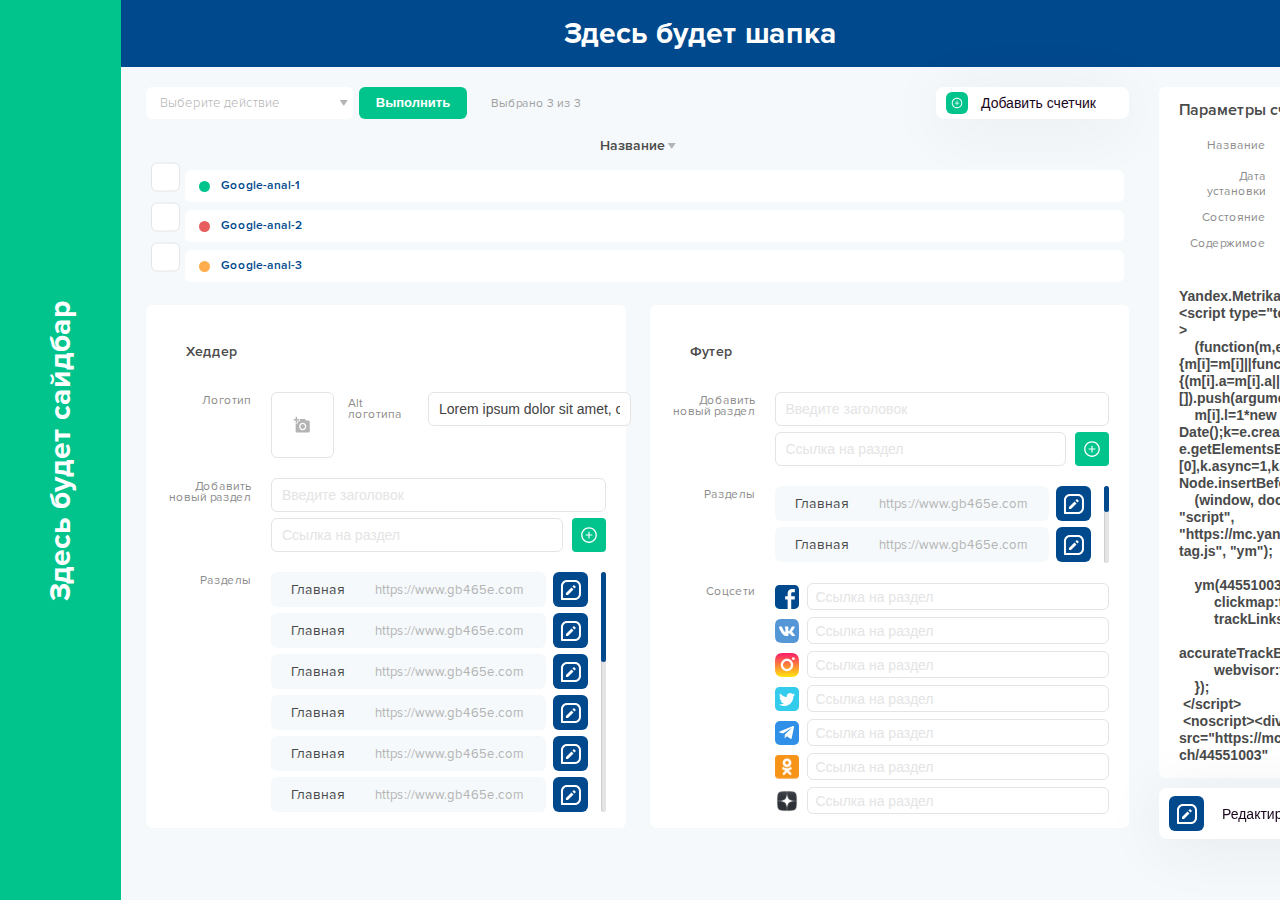
<file: index.html>
<!DOCTYPE html>
<html lang="en">

<head>
    <meta charset="UTF-8">
    <meta http-equiv="X-UA-Compatible" content="IE=edge">
    <meta name="viewport" content="width=device-width, initial-scale=1.0">
    <title>Счётчики,хедер,футер</title>
    <link rel="stylesheet" href="css/nice-select.css">
    <link rel="stylesheet" href="css/datepicker.css">
    <link rel="stylesheet" href="https://cdn.jsdelivr.net/npm/bootstrap@4.6.0/dist/css/bootstrap.min.css" integrity="sha384-B0vP5xmATw1+K9KRQjQERJvTumQW0nPEzvF6L/Z6nronJ3oUOFUFpCjEUQouq2+l" crossorigin="anonymous">
    <link rel="stylesheet" href="css/jquery.mCustomScrollbar.css">
    <link rel="stylesheet" href="css/style.css">
</head>

<body>
    <div class="wrapper">
        <aside class='removed-sidebar'>
            <span>Здесь будет сайдбар</span>
        </aside>
        <main>
            <header class='removed-header'>Здесь будет шапка</header>
            <div class="content">
                <div class="content__left">
                    <div class="content-top">
                        <div class="content-top__left">
                            <div class="action">
                                <select class="select">
                                    <option disabled selected value="">Выберите действие</option>
                                    <option value="действие 1">действие 1</option>
                                    <option value="действие 2">действие 2</option>
                                    <option value="действие 3">действие 3</option>
                                </select>
                                <button class="green-btn">Выполнить</button>
                            </div>
                            <span>Выбрано 3 из 3</span>
                        </div>
                        <div class="content-top__right">
                            <button class="add-article add-btn custom-btn">
                                <i>
                                    <svg width="12" height="12" viewBox="0 0 12 12" fill="none" xmlns="http://www.w3.org/2000/svg">
                                        <path d="M8.15625 5.625H6.375V3.84375C6.375 3.79219 6.33281 3.75 6.28125 3.75H5.71875C5.66719 3.75 5.625 3.79219 5.625 3.84375V5.625H3.84375C3.79219 5.625 3.75 5.66719 3.75 5.71875V6.28125C3.75 6.33281 3.79219 6.375 3.84375 6.375H5.625V8.15625C5.625 8.20781 5.66719 8.25 5.71875 8.25H6.28125C6.33281 8.25 6.375 8.20781 6.375 8.15625V6.375H8.15625C8.20781 6.375 8.25 6.33281 8.25 6.28125V5.71875C8.25 5.66719 8.20781 5.625 8.15625 5.625Z" fill="white"/>
                                        <path d="M6 0.75C3.10078 0.75 0.75 3.10078 0.75 6C0.75 8.89922 3.10078 11.25 6 11.25C8.89922 11.25 11.25 8.89922 11.25 6C11.25 3.10078 8.89922 0.75 6 0.75ZM6 10.3594C3.59297 10.3594 1.64062 8.40703 1.64062 6C1.64062 3.59297 3.59297 1.64062 6 1.64062C8.40703 1.64062 10.3594 3.59297 10.3594 6C10.3594 8.40703 8.40703 10.3594 6 10.3594Z" fill="white"/>
                                    </svg>
                                </i>
                                <span>Добавить счетчик</span>
                            </button>
                        </div>
                    </div>
                    <div class="table">
                        <div class="table__head">
                            <div class="table__head-title">
                                <span>Название</span>
                                <svg class="svg-sort" width="8" height="6" viewBox="0 0 8 6" fill="none" xmlns="http://www.w3.org/2000/svg">
                                    <path d="M3.44095 5.46338C3.47535 5.51334 3.52138 5.5542 3.57508 5.58242C3.62878 5.61064 3.68853 5.62539 3.7492 5.62539C3.80986 5.62539 3.86962 5.61064 3.92331 5.58242C3.97701 5.5542 4.02305 5.51334 4.05745 5.46338L7.43245 0.588375C7.47151 0.532147 7.49442 0.466287 7.49869 0.397952C7.50295 0.329618 7.4884 0.261421 7.45663 0.200773C7.42486 0.140124 7.37707 0.0893432 7.31846 0.0539468C7.25985 0.0185505 7.19267 -0.000107379 7.1242 4.6487e-07H0.374198C0.305889 0.000282618 0.23895 0.0191805 0.180578 0.0546616C0.122207 0.0901427 0.0746116 0.140865 0.0429113 0.201373C0.0112111 0.261881 -0.00339494 0.329886 0.000664049 0.398075C0.00472303 0.466263 0.0272934 0.532055 0.065948 0.588375L3.44095 5.46338Z" fill="#B4B4B4"/>
                                </svg>
                            </div>
                        </div>
                        <div class="table__rows">
                            <div class="table__row">
                                <div>
                                    <div class="table__check">
                                        <input type='checkbox' class="checkbox" id='c' />
                                        <label for='c'></label>
                                    </div>
                                    <div class="table__title table__title--green">
                                        <i></i>
                                        <span>Google-anal-1</span>
                                    </div>
                                </div>
                            </div>
                            <div class="table__row">
                                <div>
                                    <div class="table__check">
                                        <input type='checkbox' class="checkbox" id='c2' />
                                        <label for='c2'></label>
                                    </div>
                                    <div class="table__title table__title--red">
                                        <i></i>
                                        <span>Google-anal-2</span>
                                    </div>
                                </div>
                            </div>
                            <div class="table__row">
                                <div>
                                    <div class="table__check">
                                        <input type='checkbox' class="checkbox" id='c3' />
                                        <label for='c3'></label>
                                    </div>
                                    <div class="table__title table__title--yellow">
                                        <i></i>
                                        <span>Google-anal-3</span>
                                    </div>
                                </div>
                            </div>
                        </div>


                    </div>
                    <div class="edit-block">
                        <div class="edit-header">
                            <p class="edit-block__title">Хеддер</p>
                            <div class="edit-block__item">
                                <span>Логотип</span>
                                <div class="edit-header__logo">
                                    <div class="edit-header__logo-select">
                                        <input type="file" name="" id="">
                                        <svg width="17" height="18" viewBox="0 0 17 18" fill="none" xmlns="http://www.w3.org/2000/svg">
                                            <path d="M2.125 3V0.75H3.54167V3H5.66667V4.5H3.54167V6.75H2.125V4.5H0V3H2.125ZM4.25 7.5V5.25H6.375V3H11.3333L12.6296 4.5H14.875C15.6542 4.5 16.2917 5.175 16.2917 6V15C16.2917 15.825 15.6542 16.5 14.875 16.5H3.54167C2.7625 16.5 2.125 15.825 2.125 15V7.5H4.25ZM9.20833 14.25C11.1633 14.25 12.75 12.57 12.75 10.5C12.75 8.43 11.1633 6.75 9.20833 6.75C7.25333 6.75 5.66667 8.43 5.66667 10.5C5.66667 12.57 7.25333 14.25 9.20833 14.25ZM6.94167 10.5C6.94167 11.8275 7.95458 12.9 9.20833 12.9C10.4621 12.9 11.475 11.8275 11.475 10.5C11.475 9.1725 10.4621 8.1 9.20833 8.1C7.95458 8.1 6.94167 9.1725 6.94167 10.5Z" fill="#B4B4B4"/>
                                        </svg>
                                    </div>
                                    <div class="edit-header__alt">
                                        <span>Alt логотипа</span>
                                        <input type="text" value="Lorem ipsum dolor sit amet, consectetur adipis">
                                    </div>
                                </div>
                            </div>
                            <div class="edit-block__item">
                                <span>Добавить <br>                                    новый раздел</span>
                                <div>
                                    <div class="edit-header__input">
                                        <input type="text" placeholder="Введите заголовок">
                                    </div>
                                    <div class="edit-header__input">
                                        <input type="text" placeholder="Ссылка на раздел">
                                        <button>
                                            <svg width="18" height="18" viewBox="0 0 18 18" fill="none" xmlns="http://www.w3.org/2000/svg">
                                                <path d="M12.2344 8.4375H9.5625V5.76562C9.5625 5.68828 9.49922 5.625 9.42188 5.625H8.57813C8.50078 5.625 8.4375 5.68828 8.4375 5.76562V8.4375H5.76563C5.68828 8.4375 5.625 8.50078 5.625 8.57812V9.42188C5.625 9.49922 5.68828 9.5625 5.76563 9.5625H8.4375V12.2344C8.4375 12.3117 8.50078 12.375 8.57813 12.375H9.42188C9.49922 12.375 9.5625 12.3117 9.5625 12.2344V9.5625H12.2344C12.3117 9.5625 12.375 9.49922 12.375 9.42188V8.57812C12.375 8.50078 12.3117 8.4375 12.2344 8.4375Z" fill="white"/>
                                                <path d="M9 1.125C4.65117 1.125 1.125 4.65117 1.125 9C1.125 13.3488 4.65117 16.875 9 16.875C13.3488 16.875 16.875 13.3488 16.875 9C16.875 4.65117 13.3488 1.125 9 1.125ZM9 15.5391C5.38945 15.5391 2.46094 12.6105 2.46094 9C2.46094 5.38945 5.38945 2.46094 9 2.46094C12.6105 2.46094 15.5391 5.38945 15.5391 9C15.5391 12.6105 12.6105 15.5391 9 15.5391Z" fill="white"/>
                                            </svg>
                                        </button>
                                    </div>
                                </div>
                            </div>
                            <div class="edit-block__item">
                                <span>Разделы</span>
                                <div>
                                    <div class="edit-header__chapters" data-mcs-theme="3d-dark">
                                        <div class="edit-header__chapter">
                                            <div>
                                                <strong>Главная</strong>
                                                <span>https://www.gb465e.com</span>
                                            </div>
                                            <button>
                                                <svg width="21" height="20" viewBox="0 0 21 20" fill="none" xmlns="http://www.w3.org/2000/svg">
                                                    <path d="M14.9668 0H6.9668C3.6578 0 0.966797 2.691 0.966797 6V19C0.966797 19.2652 1.07215 19.5196 1.25969 19.7071C1.44723 19.8946 1.70158 20 1.9668 20H14.9668C18.2758 20 20.9668 17.309 20.9668 14V6C20.9668 2.691 18.2758 0 14.9668 0ZM18.9668 14C18.9668 16.206 17.1728 18 14.9668 18H2.9668V6C2.9668 3.794 4.7608 2 6.9668 2H14.9668C17.1728 2 18.9668 3.794 18.9668 6V14Z" fill="white"/>
                                                    <path d="M5.9668 12.9869V14.9859H7.9658L13.4948 9.46394L11.4968 7.46594L5.9668 12.9869Z" fill="white"/>
                                                    <path d="M14.4375 8.522L12.4395 6.522L13.9625 5L15.9625 6.999L14.4375 8.522Z" fill="white"/>
                                                </svg>
                                            </button>
                                        </div>
                                        <div class="edit-header__chapter">
                                            <div>
                                                <strong>Главная</strong>
                                                <span>https://www.gb465e.com</span>
                                            </div>
                                            <button>
                                                <svg width="21" height="20" viewBox="0 0 21 20" fill="none" xmlns="http://www.w3.org/2000/svg">
                                                    <path d="M14.9668 0H6.9668C3.6578 0 0.966797 2.691 0.966797 6V19C0.966797 19.2652 1.07215 19.5196 1.25969 19.7071C1.44723 19.8946 1.70158 20 1.9668 20H14.9668C18.2758 20 20.9668 17.309 20.9668 14V6C20.9668 2.691 18.2758 0 14.9668 0ZM18.9668 14C18.9668 16.206 17.1728 18 14.9668 18H2.9668V6C2.9668 3.794 4.7608 2 6.9668 2H14.9668C17.1728 2 18.9668 3.794 18.9668 6V14Z" fill="white"/>
                                                    <path d="M5.9668 12.9869V14.9859H7.9658L13.4948 9.46394L11.4968 7.46594L5.9668 12.9869Z" fill="white"/>
                                                    <path d="M14.4375 8.522L12.4395 6.522L13.9625 5L15.9625 6.999L14.4375 8.522Z" fill="white"/>
                                                </svg>
                                            </button>
                                        </div>
                                        <div class="edit-header__chapter">
                                            <div>
                                                <strong>Главная</strong>
                                                <span>https://www.gb465e.com</span>
                                            </div>
                                            <button>
                                                <svg width="21" height="20" viewBox="0 0 21 20" fill="none" xmlns="http://www.w3.org/2000/svg">
                                                    <path d="M14.9668 0H6.9668C3.6578 0 0.966797 2.691 0.966797 6V19C0.966797 19.2652 1.07215 19.5196 1.25969 19.7071C1.44723 19.8946 1.70158 20 1.9668 20H14.9668C18.2758 20 20.9668 17.309 20.9668 14V6C20.9668 2.691 18.2758 0 14.9668 0ZM18.9668 14C18.9668 16.206 17.1728 18 14.9668 18H2.9668V6C2.9668 3.794 4.7608 2 6.9668 2H14.9668C17.1728 2 18.9668 3.794 18.9668 6V14Z" fill="white"/>
                                                    <path d="M5.9668 12.9869V14.9859H7.9658L13.4948 9.46394L11.4968 7.46594L5.9668 12.9869Z" fill="white"/>
                                                    <path d="M14.4375 8.522L12.4395 6.522L13.9625 5L15.9625 6.999L14.4375 8.522Z" fill="white"/>
                                                </svg>
                                            </button>
                                        </div>
                                        <div class="edit-header__chapter">
                                            <div>
                                                <strong>Главная</strong>
                                                <span>https://www.gb465e.com</span>
                                            </div>
                                            <button>
                                                <svg width="21" height="20" viewBox="0 0 21 20" fill="none" xmlns="http://www.w3.org/2000/svg">
                                                    <path d="M14.9668 0H6.9668C3.6578 0 0.966797 2.691 0.966797 6V19C0.966797 19.2652 1.07215 19.5196 1.25969 19.7071C1.44723 19.8946 1.70158 20 1.9668 20H14.9668C18.2758 20 20.9668 17.309 20.9668 14V6C20.9668 2.691 18.2758 0 14.9668 0ZM18.9668 14C18.9668 16.206 17.1728 18 14.9668 18H2.9668V6C2.9668 3.794 4.7608 2 6.9668 2H14.9668C17.1728 2 18.9668 3.794 18.9668 6V14Z" fill="white"/>
                                                    <path d="M5.9668 12.9869V14.9859H7.9658L13.4948 9.46394L11.4968 7.46594L5.9668 12.9869Z" fill="white"/>
                                                    <path d="M14.4375 8.522L12.4395 6.522L13.9625 5L15.9625 6.999L14.4375 8.522Z" fill="white"/>
                                                </svg>
                                            </button>
                                        </div>
                                        <div class="edit-header__chapter">
                                            <div>
                                                <strong>Главная</strong>
                                                <span>https://www.gb465e.com</span>
                                            </div>
                                            <button>
                                                <svg width="21" height="20" viewBox="0 0 21 20" fill="none" xmlns="http://www.w3.org/2000/svg">
                                                    <path d="M14.9668 0H6.9668C3.6578 0 0.966797 2.691 0.966797 6V19C0.966797 19.2652 1.07215 19.5196 1.25969 19.7071C1.44723 19.8946 1.70158 20 1.9668 20H14.9668C18.2758 20 20.9668 17.309 20.9668 14V6C20.9668 2.691 18.2758 0 14.9668 0ZM18.9668 14C18.9668 16.206 17.1728 18 14.9668 18H2.9668V6C2.9668 3.794 4.7608 2 6.9668 2H14.9668C17.1728 2 18.9668 3.794 18.9668 6V14Z" fill="white"/>
                                                    <path d="M5.9668 12.9869V14.9859H7.9658L13.4948 9.46394L11.4968 7.46594L5.9668 12.9869Z" fill="white"/>
                                                    <path d="M14.4375 8.522L12.4395 6.522L13.9625 5L15.9625 6.999L14.4375 8.522Z" fill="white"/>
                                                </svg>
                                            </button>
                                        </div>
                                        <div class="edit-header__chapter">
                                            <div>
                                                <strong>Главная</strong>
                                                <span>https://www.gb465e.com</span>
                                            </div>
                                            <button>
                                                <svg width="21" height="20" viewBox="0 0 21 20" fill="none" xmlns="http://www.w3.org/2000/svg">
                                                    <path d="M14.9668 0H6.9668C3.6578 0 0.966797 2.691 0.966797 6V19C0.966797 19.2652 1.07215 19.5196 1.25969 19.7071C1.44723 19.8946 1.70158 20 1.9668 20H14.9668C18.2758 20 20.9668 17.309 20.9668 14V6C20.9668 2.691 18.2758 0 14.9668 0ZM18.9668 14C18.9668 16.206 17.1728 18 14.9668 18H2.9668V6C2.9668 3.794 4.7608 2 6.9668 2H14.9668C17.1728 2 18.9668 3.794 18.9668 6V14Z" fill="white"/>
                                                    <path d="M5.9668 12.9869V14.9859H7.9658L13.4948 9.46394L11.4968 7.46594L5.9668 12.9869Z" fill="white"/>
                                                    <path d="M14.4375 8.522L12.4395 6.522L13.9625 5L15.9625 6.999L14.4375 8.522Z" fill="white"/>
                                                </svg>
                                            </button>
                                        </div>
                                        <div class="edit-header__chapter">
                                            <div>
                                                <strong>Главная</strong>
                                                <span>https://www.gb465e.com</span>
                                            </div>
                                            <button>
                                                <svg width="21" height="20" viewBox="0 0 21 20" fill="none" xmlns="http://www.w3.org/2000/svg">
                                                    <path d="M14.9668 0H6.9668C3.6578 0 0.966797 2.691 0.966797 6V19C0.966797 19.2652 1.07215 19.5196 1.25969 19.7071C1.44723 19.8946 1.70158 20 1.9668 20H14.9668C18.2758 20 20.9668 17.309 20.9668 14V6C20.9668 2.691 18.2758 0 14.9668 0ZM18.9668 14C18.9668 16.206 17.1728 18 14.9668 18H2.9668V6C2.9668 3.794 4.7608 2 6.9668 2H14.9668C17.1728 2 18.9668 3.794 18.9668 6V14Z" fill="white"/>
                                                    <path d="M5.9668 12.9869V14.9859H7.9658L13.4948 9.46394L11.4968 7.46594L5.9668 12.9869Z" fill="white"/>
                                                    <path d="M14.4375 8.522L12.4395 6.522L13.9625 5L15.9625 6.999L14.4375 8.522Z" fill="white"/>
                                                </svg>
                                            </button>
                                        </div>
                                        <div class="edit-header__chapter">
                                            <div>
                                                <strong>Главная</strong>
                                                <span>https://www.gb465e.com</span>
                                            </div>
                                            <button>
                                                <svg width="21" height="20" viewBox="0 0 21 20" fill="none" xmlns="http://www.w3.org/2000/svg">
                                                    <path d="M14.9668 0H6.9668C3.6578 0 0.966797 2.691 0.966797 6V19C0.966797 19.2652 1.07215 19.5196 1.25969 19.7071C1.44723 19.8946 1.70158 20 1.9668 20H14.9668C18.2758 20 20.9668 17.309 20.9668 14V6C20.9668 2.691 18.2758 0 14.9668 0ZM18.9668 14C18.9668 16.206 17.1728 18 14.9668 18H2.9668V6C2.9668 3.794 4.7608 2 6.9668 2H14.9668C17.1728 2 18.9668 3.794 18.9668 6V14Z" fill="white"/>
                                                    <path d="M5.9668 12.9869V14.9859H7.9658L13.4948 9.46394L11.4968 7.46594L5.9668 12.9869Z" fill="white"/>
                                                    <path d="M14.4375 8.522L12.4395 6.522L13.9625 5L15.9625 6.999L14.4375 8.522Z" fill="white"/>
                                                </svg>
                                            </button>
                                        </div>
                                    </div>

                                </div>
                            </div>
                        </div>
                        <div class="edit-header edit-footer">
                            <p class="edit-block__title">Футер</p>
                            <div class="edit-block__item">
                                <span>Добавить <br>                                    новый раздел</span>
                                <div>
                                    <div class="edit-header__input">
                                        <input type="text" placeholder="Введите заголовок">
                                    </div>
                                    <div class="edit-header__input">
                                        <input type="text" placeholder="Ссылка на раздел">
                                        <button>
                                            <svg width="18" height="18" viewBox="0 0 18 18" fill="none" xmlns="http://www.w3.org/2000/svg">
                                                <path d="M12.2344 8.4375H9.5625V5.76562C9.5625 5.68828 9.49922 5.625 9.42188 5.625H8.57813C8.50078 5.625 8.4375 5.68828 8.4375 5.76562V8.4375H5.76563C5.68828 8.4375 5.625 8.50078 5.625 8.57812V9.42188C5.625 9.49922 5.68828 9.5625 5.76563 9.5625H8.4375V12.2344C8.4375 12.3117 8.50078 12.375 8.57813 12.375H9.42188C9.49922 12.375 9.5625 12.3117 9.5625 12.2344V9.5625H12.2344C12.3117 9.5625 12.375 9.49922 12.375 9.42188V8.57812C12.375 8.50078 12.3117 8.4375 12.2344 8.4375Z" fill="white"/>
                                                <path d="M9 1.125C4.65117 1.125 1.125 4.65117 1.125 9C1.125 13.3488 4.65117 16.875 9 16.875C13.3488 16.875 16.875 13.3488 16.875 9C16.875 4.65117 13.3488 1.125 9 1.125ZM9 15.5391C5.38945 15.5391 2.46094 12.6105 2.46094 9C2.46094 5.38945 5.38945 2.46094 9 2.46094C12.6105 2.46094 15.5391 5.38945 15.5391 9C15.5391 12.6105 12.6105 15.5391 9 15.5391Z" fill="white"/>
                                            </svg>
                                        </button>
                                    </div>
                                </div>
                            </div>
                            <div class="edit-block__item">
                                <span>Разделы</span>
                                <div>
                                    <div class="edit-header__chapters" data-mcs-theme="3d-dark">
                                        <div class="edit-header__chapter">
                                            <div>
                                                <strong>Главная</strong>
                                                <span>https://www.gb465e.com</span>
                                            </div>
                                            <button>
                                                <svg width="21" height="20" viewBox="0 0 21 20" fill="none" xmlns="http://www.w3.org/2000/svg">
                                                    <path d="M14.9668 0H6.9668C3.6578 0 0.966797 2.691 0.966797 6V19C0.966797 19.2652 1.07215 19.5196 1.25969 19.7071C1.44723 19.8946 1.70158 20 1.9668 20H14.9668C18.2758 20 20.9668 17.309 20.9668 14V6C20.9668 2.691 18.2758 0 14.9668 0ZM18.9668 14C18.9668 16.206 17.1728 18 14.9668 18H2.9668V6C2.9668 3.794 4.7608 2 6.9668 2H14.9668C17.1728 2 18.9668 3.794 18.9668 6V14Z" fill="white"/>
                                                    <path d="M5.9668 12.9869V14.9859H7.9658L13.4948 9.46394L11.4968 7.46594L5.9668 12.9869Z" fill="white"/>
                                                    <path d="M14.4375 8.522L12.4395 6.522L13.9625 5L15.9625 6.999L14.4375 8.522Z" fill="white"/>
                                                </svg>
                                            </button>
                                        </div>
                                        <div class="edit-header__chapter">
                                            <div>
                                                <strong>Главная</strong>
                                                <span>https://www.gb465e.com</span>
                                            </div>
                                            <button>
                                                <svg width="21" height="20" viewBox="0 0 21 20" fill="none" xmlns="http://www.w3.org/2000/svg">
                                                    <path d="M14.9668 0H6.9668C3.6578 0 0.966797 2.691 0.966797 6V19C0.966797 19.2652 1.07215 19.5196 1.25969 19.7071C1.44723 19.8946 1.70158 20 1.9668 20H14.9668C18.2758 20 20.9668 17.309 20.9668 14V6C20.9668 2.691 18.2758 0 14.9668 0ZM18.9668 14C18.9668 16.206 17.1728 18 14.9668 18H2.9668V6C2.9668 3.794 4.7608 2 6.9668 2H14.9668C17.1728 2 18.9668 3.794 18.9668 6V14Z" fill="white"/>
                                                    <path d="M5.9668 12.9869V14.9859H7.9658L13.4948 9.46394L11.4968 7.46594L5.9668 12.9869Z" fill="white"/>
                                                    <path d="M14.4375 8.522L12.4395 6.522L13.9625 5L15.9625 6.999L14.4375 8.522Z" fill="white"/>
                                                </svg>
                                            </button>
                                        </div>
                                        <div class="edit-header__chapter">
                                            <div>
                                                <strong>Главная</strong>
                                                <span>https://www.gb465e.com</span>
                                            </div>
                                            <button>
                                                <svg width="21" height="20" viewBox="0 0 21 20" fill="none" xmlns="http://www.w3.org/2000/svg">
                                                    <path d="M14.9668 0H6.9668C3.6578 0 0.966797 2.691 0.966797 6V19C0.966797 19.2652 1.07215 19.5196 1.25969 19.7071C1.44723 19.8946 1.70158 20 1.9668 20H14.9668C18.2758 20 20.9668 17.309 20.9668 14V6C20.9668 2.691 18.2758 0 14.9668 0ZM18.9668 14C18.9668 16.206 17.1728 18 14.9668 18H2.9668V6C2.9668 3.794 4.7608 2 6.9668 2H14.9668C17.1728 2 18.9668 3.794 18.9668 6V14Z" fill="white"/>
                                                    <path d="M5.9668 12.9869V14.9859H7.9658L13.4948 9.46394L11.4968 7.46594L5.9668 12.9869Z" fill="white"/>
                                                    <path d="M14.4375 8.522L12.4395 6.522L13.9625 5L15.9625 6.999L14.4375 8.522Z" fill="white"/>
                                                </svg>
                                            </button>
                                        </div>
                                        <div class="edit-header__chapter">
                                            <div>
                                                <strong>Главная</strong>
                                                <span>https://www.gb465e.com</span>
                                            </div>
                                            <button>
                                                <svg width="21" height="20" viewBox="0 0 21 20" fill="none" xmlns="http://www.w3.org/2000/svg">
                                                    <path d="M14.9668 0H6.9668C3.6578 0 0.966797 2.691 0.966797 6V19C0.966797 19.2652 1.07215 19.5196 1.25969 19.7071C1.44723 19.8946 1.70158 20 1.9668 20H14.9668C18.2758 20 20.9668 17.309 20.9668 14V6C20.9668 2.691 18.2758 0 14.9668 0ZM18.9668 14C18.9668 16.206 17.1728 18 14.9668 18H2.9668V6C2.9668 3.794 4.7608 2 6.9668 2H14.9668C17.1728 2 18.9668 3.794 18.9668 6V14Z" fill="white"/>
                                                    <path d="M5.9668 12.9869V14.9859H7.9658L13.4948 9.46394L11.4968 7.46594L5.9668 12.9869Z" fill="white"/>
                                                    <path d="M14.4375 8.522L12.4395 6.522L13.9625 5L15.9625 6.999L14.4375 8.522Z" fill="white"/>
                                                </svg>
                                            </button>
                                        </div>
                                    </div>

                                </div>
                            </div>
                            <div class="edit-block__item">
                                <span>Соцсети</span>
                                <div>
                                    <div class="edit-block__social">
                                        <div class="edit-block__social-item">
                                            <img src="img/facebook.svg" alt="">
                                            <input type="text" placeholder="Ссылка на раздел">
                                        </div>
                                        <div class="edit-block__social-item">
                                            <img src="img/vk.svg" alt="">
                                            <input type="text" placeholder="Ссылка на раздел">
                                        </div>
                                        <div class="edit-block__social-item">
                                            <img src="img/instagram.svg" alt="">
                                            <input type="text" placeholder="Ссылка на раздел">
                                        </div>
                                        <div class="edit-block__social-item">
                                            <img src="img/twitter.svg" alt="">
                                            <input type="text" placeholder="Ссылка на раздел">
                                        </div>
                                        <div class="edit-block__social-item">
                                            <div class="edit-block__social-telegram">
                                                <svg width="15" height="13" viewBox="0 0 15 13" fill="none" xmlns="http://www.w3.org/2000/svg">
                                                    <path d="M13.9875 0.085478L0.700408 5.38029C-0.206384 5.75666 -0.201138 6.27941 0.534038 6.51251L3.94537 7.61221L11.8382 2.46609C12.2114 2.23144 12.5524 2.35767 12.2721 2.61478L5.87736 8.5787H5.87586L5.87736 8.57948L5.64205 12.2131C5.98678 12.2131 6.13891 12.0497 6.33226 11.8569L7.98921 10.1919L11.4358 12.8226C12.0713 13.1843 12.5277 12.9984 12.6858 12.2147L14.9483 1.19602C15.1798 0.236493 14.5938 -0.197965 13.9875 0.085478Z" fill="white"/>
                                                </svg>
                                            </div>
                                            <input type="text" placeholder="Ссылка на раздел">
                                        </div>
                                        <div class="edit-block__social-item">
                                            <img src="img/ok.svg" alt="">
                                            <input type="text" placeholder="Ссылка на раздел">
                                        </div>
                                        <div class="edit-block__social-item">
                                            <img src="img/dzen.svg" alt="">
                                            <input type="text" placeholder="Ссылка на раздел">
                                        </div>
                                    </div>
                                </div>
                            </div>
                        </div>
                    </div>
                </div>
                <div class="content__right">
                    <div class="content__right-inner">
                        <p class="content__right-title">Параметры счетчика</p>
                        <div class="analitic">
                            <div class="analitic__item">
                                <span>Название</span>
                                <div>
                                    <input type="text">
                                </div>
                            </div>
                            <div class="analitic__item">
                                <span>Дата установки</span>
                                <div>
                                    <strong>23.03.2020</strong>
                                </div>
                            </div>
                            <div class="analitic__item">
                                <span>Состояние</span>
                                <div class="analitic__item-title">
                                    <i></i>
                                    <span>Подключен</span>
                                </div>
                            </div>
                            <div class="analitic__item analitic__item--textarea">
                                <span>Содержимое</span>
                                <div class="">
                                    <textarea disabled name="" id="" cols="30" rows="10">
                                        <!-- Yandex.Metrika counter -->
<script type="text/javascript" >
    (function(m,e,t,r,i,k,a){m[i]=m[i]||function(){(m[i].a=m[i].a||[]).push(arguments)};
    m[i].l=1*new Date();k=e.createElement(t),a=e.getElementsByTagName(t)[0],k.async=1,k.src=r,a.parentNode.insertBefore(k,a)})
    (window, document, "script", "https://mc.yandex.ru/metrika/tag.js", "ym");
 
    ym(44551003, "init", {
         clickmap:true,
         trackLinks:true,
         accurateTrackBounce:true,
         webvisor:true
    });
 </script>
 <noscript><div><img src="https://mc.yandex.ru/watch/44551003" style="position:absolute; left:-9999px;" alt="" /></div></noscript>
 <!-- /Yandex.Metrika counter -->
                                    </textarea>
                                </div>
                            </div>
                        </div>
                    </div>
                    <div class="content__right-nav">
                        <button class="edit-btn custom-btn">
                            <i>
                                <svg width="20" height="20" viewBox="0 0 20 20" fill="none" xmlns="http://www.w3.org/2000/svg">
                                    <path d="M14 0H6C2.691 0 0 2.691 0 6V19C0 19.2652 0.105357 19.5196 0.292893 19.7071C0.48043 19.8946 0.734784 20 1 20H14C17.309 20 20 17.309 20 14V6C20 2.691 17.309 0 14 0ZM18 14C18 16.206 16.206 18 14 18H2V6C2 3.794 3.794 2 6 2H14C16.206 2 18 3.794 18 6V14Z" fill="white"></path>
                                    <path d="M5 12.9868V14.9858H6.999L12.528 9.46382L10.53 7.46582L5 12.9868Z" fill="white"></path>
                                    <path d="M13.4707 8.522L11.4727 6.522L12.9957 5L14.9957 6.999L13.4707 8.522Z" fill="white"></path>
                                </svg>
                            </i>
                            <span>Редактировать</span>
                        </button>
                    </div>
                </div>

            </div>
        </main>
    </div>

    <script src="js/jquery-1.11.3.min.js"></script>
    <script src="js/bootstrap.min.js"></script>
    <script src="js/jquery.mCustomScrollbar.concat.min.js"></script>
    <script src="js/jquery.nice-select.min.js"></script>
    <script src="js/datapicker.js"></script>
    <script src="js/chart.min.js"></script>

    <script src="js/index.js"></script>
</body>

</html>
</file>
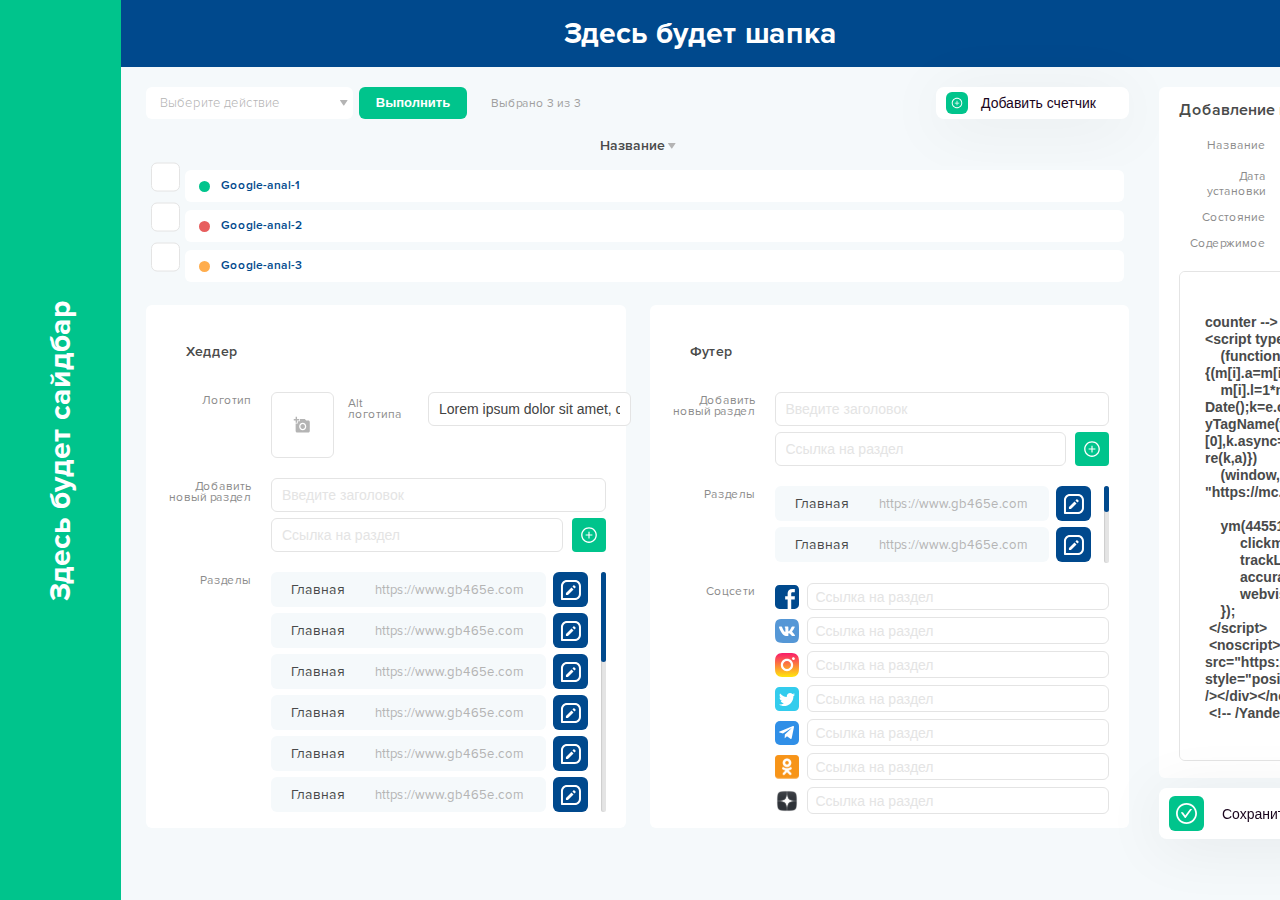
<file: index2.html>
<!DOCTYPE html>
<html lang="en">

<head>
    <meta charset="UTF-8">
    <meta http-equiv="X-UA-Compatible" content="IE=edge">
    <meta name="viewport" content="width=device-width, initial-scale=1.0">
    <title>Счётчики,хедер,футер</title>
    <link rel="stylesheet" href="css/nice-select.css">
    <link rel="stylesheet" href="css/datepicker.css">
    <link rel="stylesheet" href="https://cdn.jsdelivr.net/npm/bootstrap@4.6.0/dist/css/bootstrap.min.css" integrity="sha384-B0vP5xmATw1+K9KRQjQERJvTumQW0nPEzvF6L/Z6nronJ3oUOFUFpCjEUQouq2+l" crossorigin="anonymous">
    <link rel="stylesheet" href="css/jquery.mCustomScrollbar.css">
    <link rel="stylesheet" href="css/style.css">
</head>

<body>
    <div class="wrapper">
        <aside class='removed-sidebar'>
            <span>Здесь будет сайдбар</span>
        </aside>
        <main>
            <header class='removed-header'>Здесь будет шапка</header>
            <div class="content">
                <div class="content__left">
                    <div class="content-top">
                        <div class="content-top__left">
                            <div class="action">
                                <select class="select">
                                    <option disabled selected value="">Выберите действие</option>
                                    <option value="действие 1">действие 1</option>
                                    <option value="действие 2">действие 2</option>
                                    <option value="действие 3">действие 3</option>
                                </select>
                                <button class="green-btn">Выполнить</button>
                            </div>
                            <span>Выбрано 3 из 3</span>
                        </div>
                        <div class="content-top__right">
                            <button class="add-article add-btn custom-btn">
                                <i>
                                    <svg width="12" height="12" viewBox="0 0 12 12" fill="none" xmlns="http://www.w3.org/2000/svg">
                                        <path d="M8.15625 5.625H6.375V3.84375C6.375 3.79219 6.33281 3.75 6.28125 3.75H5.71875C5.66719 3.75 5.625 3.79219 5.625 3.84375V5.625H3.84375C3.79219 5.625 3.75 5.66719 3.75 5.71875V6.28125C3.75 6.33281 3.79219 6.375 3.84375 6.375H5.625V8.15625C5.625 8.20781 5.66719 8.25 5.71875 8.25H6.28125C6.33281 8.25 6.375 8.20781 6.375 8.15625V6.375H8.15625C8.20781 6.375 8.25 6.33281 8.25 6.28125V5.71875C8.25 5.66719 8.20781 5.625 8.15625 5.625Z" fill="white"/>
                                        <path d="M6 0.75C3.10078 0.75 0.75 3.10078 0.75 6C0.75 8.89922 3.10078 11.25 6 11.25C8.89922 11.25 11.25 8.89922 11.25 6C11.25 3.10078 8.89922 0.75 6 0.75ZM6 10.3594C3.59297 10.3594 1.64062 8.40703 1.64062 6C1.64062 3.59297 3.59297 1.64062 6 1.64062C8.40703 1.64062 10.3594 3.59297 10.3594 6C10.3594 8.40703 8.40703 10.3594 6 10.3594Z" fill="white"/>
                                    </svg>
                                </i>
                                <span>Добавить счетчик</span>
                            </button>
                        </div>
                    </div>
                    <div class="table">
                        <div class="table__head">
                            <div class="table__head-title">
                                <span>Название</span>
                                <svg class="svg-sort" width="8" height="6" viewBox="0 0 8 6" fill="none" xmlns="http://www.w3.org/2000/svg">
                                    <path d="M3.44095 5.46338C3.47535 5.51334 3.52138 5.5542 3.57508 5.58242C3.62878 5.61064 3.68853 5.62539 3.7492 5.62539C3.80986 5.62539 3.86962 5.61064 3.92331 5.58242C3.97701 5.5542 4.02305 5.51334 4.05745 5.46338L7.43245 0.588375C7.47151 0.532147 7.49442 0.466287 7.49869 0.397952C7.50295 0.329618 7.4884 0.261421 7.45663 0.200773C7.42486 0.140124 7.37707 0.0893432 7.31846 0.0539468C7.25985 0.0185505 7.19267 -0.000107379 7.1242 4.6487e-07H0.374198C0.305889 0.000282618 0.23895 0.0191805 0.180578 0.0546616C0.122207 0.0901427 0.0746116 0.140865 0.0429113 0.201373C0.0112111 0.261881 -0.00339494 0.329886 0.000664049 0.398075C0.00472303 0.466263 0.0272934 0.532055 0.065948 0.588375L3.44095 5.46338Z" fill="#B4B4B4"/>
                                </svg>
                            </div>
                        </div>
                        <div class="table__rows">
                            <div class="table__row">
                                <div>
                                    <div class="table__check">
                                        <input type='checkbox' class="checkbox" id='c' />
                                        <label for='c'></label>
                                    </div>
                                    <div class="table__title table__title--green">
                                        <i></i>
                                        <span>Google-anal-1</span>
                                    </div>
                                </div>
                            </div>
                            <div class="table__row">
                                <div>
                                    <div class="table__check">
                                        <input type='checkbox' class="checkbox" id='c2' />
                                        <label for='c2'></label>
                                    </div>
                                    <div class="table__title table__title--red">
                                        <i></i>
                                        <span>Google-anal-2</span>
                                    </div>
                                </div>
                            </div>
                            <div class="table__row">
                                <div>
                                    <div class="table__check">
                                        <input type='checkbox' class="checkbox" id='c3' />
                                        <label for='c3'></label>
                                    </div>
                                    <div class="table__title table__title--yellow">
                                        <i></i>
                                        <span>Google-anal-3</span>
                                    </div>
                                </div>
                            </div>
                        </div>


                    </div>
                    <div class="edit-block">
                        <div class="edit-header">
                            <p class="edit-block__title">Хеддер</p>
                            <div class="edit-block__item">
                                <span>Логотип</span>
                                <div class="edit-header__logo">
                                    <div class="edit-header__logo-select">
                                        <input type="file" name="" id="">
                                        <svg width="17" height="18" viewBox="0 0 17 18" fill="none" xmlns="http://www.w3.org/2000/svg">
                                            <path d="M2.125 3V0.75H3.54167V3H5.66667V4.5H3.54167V6.75H2.125V4.5H0V3H2.125ZM4.25 7.5V5.25H6.375V3H11.3333L12.6296 4.5H14.875C15.6542 4.5 16.2917 5.175 16.2917 6V15C16.2917 15.825 15.6542 16.5 14.875 16.5H3.54167C2.7625 16.5 2.125 15.825 2.125 15V7.5H4.25ZM9.20833 14.25C11.1633 14.25 12.75 12.57 12.75 10.5C12.75 8.43 11.1633 6.75 9.20833 6.75C7.25333 6.75 5.66667 8.43 5.66667 10.5C5.66667 12.57 7.25333 14.25 9.20833 14.25ZM6.94167 10.5C6.94167 11.8275 7.95458 12.9 9.20833 12.9C10.4621 12.9 11.475 11.8275 11.475 10.5C11.475 9.1725 10.4621 8.1 9.20833 8.1C7.95458 8.1 6.94167 9.1725 6.94167 10.5Z" fill="#B4B4B4"/>
                                        </svg>
                                    </div>
                                    <div class="edit-header__alt">
                                        <span>Alt логотипа</span>
                                        <input type="text" value="Lorem ipsum dolor sit amet, consectetur adipis">
                                    </div>
                                </div>
                            </div>
                            <div class="edit-block__item">
                                <span>Добавить <br>                                    новый раздел</span>
                                <div>
                                    <div class="edit-header__input">
                                        <input type="text" placeholder="Введите заголовок">
                                    </div>
                                    <div class="edit-header__input">
                                        <input type="text" placeholder="Ссылка на раздел">
                                        <button>
                                            <svg width="18" height="18" viewBox="0 0 18 18" fill="none" xmlns="http://www.w3.org/2000/svg">
                                                <path d="M12.2344 8.4375H9.5625V5.76562C9.5625 5.68828 9.49922 5.625 9.42188 5.625H8.57813C8.50078 5.625 8.4375 5.68828 8.4375 5.76562V8.4375H5.76563C5.68828 8.4375 5.625 8.50078 5.625 8.57812V9.42188C5.625 9.49922 5.68828 9.5625 5.76563 9.5625H8.4375V12.2344C8.4375 12.3117 8.50078 12.375 8.57813 12.375H9.42188C9.49922 12.375 9.5625 12.3117 9.5625 12.2344V9.5625H12.2344C12.3117 9.5625 12.375 9.49922 12.375 9.42188V8.57812C12.375 8.50078 12.3117 8.4375 12.2344 8.4375Z" fill="white"/>
                                                <path d="M9 1.125C4.65117 1.125 1.125 4.65117 1.125 9C1.125 13.3488 4.65117 16.875 9 16.875C13.3488 16.875 16.875 13.3488 16.875 9C16.875 4.65117 13.3488 1.125 9 1.125ZM9 15.5391C5.38945 15.5391 2.46094 12.6105 2.46094 9C2.46094 5.38945 5.38945 2.46094 9 2.46094C12.6105 2.46094 15.5391 5.38945 15.5391 9C15.5391 12.6105 12.6105 15.5391 9 15.5391Z" fill="white"/>
                                            </svg>
                                        </button>
                                    </div>
                                </div>
                            </div>
                            <div class="edit-block__item">
                                <span>Разделы</span>
                                <div>
                                    <div class="edit-header__chapters" data-mcs-theme="3d-dark">
                                        <div class="edit-header__chapter">
                                            <div>
                                                <strong>Главная</strong>
                                                <span>https://www.gb465e.com</span>
                                            </div>
                                            <button>
                                                <svg width="21" height="20" viewBox="0 0 21 20" fill="none" xmlns="http://www.w3.org/2000/svg">
                                                    <path d="M14.9668 0H6.9668C3.6578 0 0.966797 2.691 0.966797 6V19C0.966797 19.2652 1.07215 19.5196 1.25969 19.7071C1.44723 19.8946 1.70158 20 1.9668 20H14.9668C18.2758 20 20.9668 17.309 20.9668 14V6C20.9668 2.691 18.2758 0 14.9668 0ZM18.9668 14C18.9668 16.206 17.1728 18 14.9668 18H2.9668V6C2.9668 3.794 4.7608 2 6.9668 2H14.9668C17.1728 2 18.9668 3.794 18.9668 6V14Z" fill="white"/>
                                                    <path d="M5.9668 12.9869V14.9859H7.9658L13.4948 9.46394L11.4968 7.46594L5.9668 12.9869Z" fill="white"/>
                                                    <path d="M14.4375 8.522L12.4395 6.522L13.9625 5L15.9625 6.999L14.4375 8.522Z" fill="white"/>
                                                </svg>
                                            </button>
                                        </div>
                                        <div class="edit-header__chapter">
                                            <div>
                                                <strong>Главная</strong>
                                                <span>https://www.gb465e.com</span>
                                            </div>
                                            <button>
                                                <svg width="21" height="20" viewBox="0 0 21 20" fill="none" xmlns="http://www.w3.org/2000/svg">
                                                    <path d="M14.9668 0H6.9668C3.6578 0 0.966797 2.691 0.966797 6V19C0.966797 19.2652 1.07215 19.5196 1.25969 19.7071C1.44723 19.8946 1.70158 20 1.9668 20H14.9668C18.2758 20 20.9668 17.309 20.9668 14V6C20.9668 2.691 18.2758 0 14.9668 0ZM18.9668 14C18.9668 16.206 17.1728 18 14.9668 18H2.9668V6C2.9668 3.794 4.7608 2 6.9668 2H14.9668C17.1728 2 18.9668 3.794 18.9668 6V14Z" fill="white"/>
                                                    <path d="M5.9668 12.9869V14.9859H7.9658L13.4948 9.46394L11.4968 7.46594L5.9668 12.9869Z" fill="white"/>
                                                    <path d="M14.4375 8.522L12.4395 6.522L13.9625 5L15.9625 6.999L14.4375 8.522Z" fill="white"/>
                                                </svg>
                                            </button>
                                        </div>
                                        <div class="edit-header__chapter">
                                            <div>
                                                <strong>Главная</strong>
                                                <span>https://www.gb465e.com</span>
                                            </div>
                                            <button>
                                                <svg width="21" height="20" viewBox="0 0 21 20" fill="none" xmlns="http://www.w3.org/2000/svg">
                                                    <path d="M14.9668 0H6.9668C3.6578 0 0.966797 2.691 0.966797 6V19C0.966797 19.2652 1.07215 19.5196 1.25969 19.7071C1.44723 19.8946 1.70158 20 1.9668 20H14.9668C18.2758 20 20.9668 17.309 20.9668 14V6C20.9668 2.691 18.2758 0 14.9668 0ZM18.9668 14C18.9668 16.206 17.1728 18 14.9668 18H2.9668V6C2.9668 3.794 4.7608 2 6.9668 2H14.9668C17.1728 2 18.9668 3.794 18.9668 6V14Z" fill="white"/>
                                                    <path d="M5.9668 12.9869V14.9859H7.9658L13.4948 9.46394L11.4968 7.46594L5.9668 12.9869Z" fill="white"/>
                                                    <path d="M14.4375 8.522L12.4395 6.522L13.9625 5L15.9625 6.999L14.4375 8.522Z" fill="white"/>
                                                </svg>
                                            </button>
                                        </div>
                                        <div class="edit-header__chapter">
                                            <div>
                                                <strong>Главная</strong>
                                                <span>https://www.gb465e.com</span>
                                            </div>
                                            <button>
                                                <svg width="21" height="20" viewBox="0 0 21 20" fill="none" xmlns="http://www.w3.org/2000/svg">
                                                    <path d="M14.9668 0H6.9668C3.6578 0 0.966797 2.691 0.966797 6V19C0.966797 19.2652 1.07215 19.5196 1.25969 19.7071C1.44723 19.8946 1.70158 20 1.9668 20H14.9668C18.2758 20 20.9668 17.309 20.9668 14V6C20.9668 2.691 18.2758 0 14.9668 0ZM18.9668 14C18.9668 16.206 17.1728 18 14.9668 18H2.9668V6C2.9668 3.794 4.7608 2 6.9668 2H14.9668C17.1728 2 18.9668 3.794 18.9668 6V14Z" fill="white"/>
                                                    <path d="M5.9668 12.9869V14.9859H7.9658L13.4948 9.46394L11.4968 7.46594L5.9668 12.9869Z" fill="white"/>
                                                    <path d="M14.4375 8.522L12.4395 6.522L13.9625 5L15.9625 6.999L14.4375 8.522Z" fill="white"/>
                                                </svg>
                                            </button>
                                        </div>
                                        <div class="edit-header__chapter">
                                            <div>
                                                <strong>Главная</strong>
                                                <span>https://www.gb465e.com</span>
                                            </div>
                                            <button>
                                                <svg width="21" height="20" viewBox="0 0 21 20" fill="none" xmlns="http://www.w3.org/2000/svg">
                                                    <path d="M14.9668 0H6.9668C3.6578 0 0.966797 2.691 0.966797 6V19C0.966797 19.2652 1.07215 19.5196 1.25969 19.7071C1.44723 19.8946 1.70158 20 1.9668 20H14.9668C18.2758 20 20.9668 17.309 20.9668 14V6C20.9668 2.691 18.2758 0 14.9668 0ZM18.9668 14C18.9668 16.206 17.1728 18 14.9668 18H2.9668V6C2.9668 3.794 4.7608 2 6.9668 2H14.9668C17.1728 2 18.9668 3.794 18.9668 6V14Z" fill="white"/>
                                                    <path d="M5.9668 12.9869V14.9859H7.9658L13.4948 9.46394L11.4968 7.46594L5.9668 12.9869Z" fill="white"/>
                                                    <path d="M14.4375 8.522L12.4395 6.522L13.9625 5L15.9625 6.999L14.4375 8.522Z" fill="white"/>
                                                </svg>
                                            </button>
                                        </div>
                                        <div class="edit-header__chapter">
                                            <div>
                                                <strong>Главная</strong>
                                                <span>https://www.gb465e.com</span>
                                            </div>
                                            <button>
                                                <svg width="21" height="20" viewBox="0 0 21 20" fill="none" xmlns="http://www.w3.org/2000/svg">
                                                    <path d="M14.9668 0H6.9668C3.6578 0 0.966797 2.691 0.966797 6V19C0.966797 19.2652 1.07215 19.5196 1.25969 19.7071C1.44723 19.8946 1.70158 20 1.9668 20H14.9668C18.2758 20 20.9668 17.309 20.9668 14V6C20.9668 2.691 18.2758 0 14.9668 0ZM18.9668 14C18.9668 16.206 17.1728 18 14.9668 18H2.9668V6C2.9668 3.794 4.7608 2 6.9668 2H14.9668C17.1728 2 18.9668 3.794 18.9668 6V14Z" fill="white"/>
                                                    <path d="M5.9668 12.9869V14.9859H7.9658L13.4948 9.46394L11.4968 7.46594L5.9668 12.9869Z" fill="white"/>
                                                    <path d="M14.4375 8.522L12.4395 6.522L13.9625 5L15.9625 6.999L14.4375 8.522Z" fill="white"/>
                                                </svg>
                                            </button>
                                        </div>
                                        <div class="edit-header__chapter">
                                            <div>
                                                <strong>Главная</strong>
                                                <span>https://www.gb465e.com</span>
                                            </div>
                                            <button>
                                                <svg width="21" height="20" viewBox="0 0 21 20" fill="none" xmlns="http://www.w3.org/2000/svg">
                                                    <path d="M14.9668 0H6.9668C3.6578 0 0.966797 2.691 0.966797 6V19C0.966797 19.2652 1.07215 19.5196 1.25969 19.7071C1.44723 19.8946 1.70158 20 1.9668 20H14.9668C18.2758 20 20.9668 17.309 20.9668 14V6C20.9668 2.691 18.2758 0 14.9668 0ZM18.9668 14C18.9668 16.206 17.1728 18 14.9668 18H2.9668V6C2.9668 3.794 4.7608 2 6.9668 2H14.9668C17.1728 2 18.9668 3.794 18.9668 6V14Z" fill="white"/>
                                                    <path d="M5.9668 12.9869V14.9859H7.9658L13.4948 9.46394L11.4968 7.46594L5.9668 12.9869Z" fill="white"/>
                                                    <path d="M14.4375 8.522L12.4395 6.522L13.9625 5L15.9625 6.999L14.4375 8.522Z" fill="white"/>
                                                </svg>
                                            </button>
                                        </div>
                                        <div class="edit-header__chapter">
                                            <div>
                                                <strong>Главная</strong>
                                                <span>https://www.gb465e.com</span>
                                            </div>
                                            <button>
                                                <svg width="21" height="20" viewBox="0 0 21 20" fill="none" xmlns="http://www.w3.org/2000/svg">
                                                    <path d="M14.9668 0H6.9668C3.6578 0 0.966797 2.691 0.966797 6V19C0.966797 19.2652 1.07215 19.5196 1.25969 19.7071C1.44723 19.8946 1.70158 20 1.9668 20H14.9668C18.2758 20 20.9668 17.309 20.9668 14V6C20.9668 2.691 18.2758 0 14.9668 0ZM18.9668 14C18.9668 16.206 17.1728 18 14.9668 18H2.9668V6C2.9668 3.794 4.7608 2 6.9668 2H14.9668C17.1728 2 18.9668 3.794 18.9668 6V14Z" fill="white"/>
                                                    <path d="M5.9668 12.9869V14.9859H7.9658L13.4948 9.46394L11.4968 7.46594L5.9668 12.9869Z" fill="white"/>
                                                    <path d="M14.4375 8.522L12.4395 6.522L13.9625 5L15.9625 6.999L14.4375 8.522Z" fill="white"/>
                                                </svg>
                                            </button>
                                        </div>
                                    </div>

                                </div>
                            </div>
                        </div>
                        <div class="edit-header edit-footer">
                            <p class="edit-block__title">Футер</p>
                            <div class="edit-block__item">
                                <span>Добавить <br>                                    новый раздел</span>
                                <div>
                                    <div class="edit-header__input">
                                        <input type="text" placeholder="Введите заголовок">
                                    </div>
                                    <div class="edit-header__input">
                                        <input type="text" placeholder="Ссылка на раздел">
                                        <button>
                                            <svg width="18" height="18" viewBox="0 0 18 18" fill="none" xmlns="http://www.w3.org/2000/svg">
                                                <path d="M12.2344 8.4375H9.5625V5.76562C9.5625 5.68828 9.49922 5.625 9.42188 5.625H8.57813C8.50078 5.625 8.4375 5.68828 8.4375 5.76562V8.4375H5.76563C5.68828 8.4375 5.625 8.50078 5.625 8.57812V9.42188C5.625 9.49922 5.68828 9.5625 5.76563 9.5625H8.4375V12.2344C8.4375 12.3117 8.50078 12.375 8.57813 12.375H9.42188C9.49922 12.375 9.5625 12.3117 9.5625 12.2344V9.5625H12.2344C12.3117 9.5625 12.375 9.49922 12.375 9.42188V8.57812C12.375 8.50078 12.3117 8.4375 12.2344 8.4375Z" fill="white"/>
                                                <path d="M9 1.125C4.65117 1.125 1.125 4.65117 1.125 9C1.125 13.3488 4.65117 16.875 9 16.875C13.3488 16.875 16.875 13.3488 16.875 9C16.875 4.65117 13.3488 1.125 9 1.125ZM9 15.5391C5.38945 15.5391 2.46094 12.6105 2.46094 9C2.46094 5.38945 5.38945 2.46094 9 2.46094C12.6105 2.46094 15.5391 5.38945 15.5391 9C15.5391 12.6105 12.6105 15.5391 9 15.5391Z" fill="white"/>
                                            </svg>
                                        </button>
                                    </div>
                                </div>
                            </div>
                            <div class="edit-block__item">
                                <span>Разделы</span>
                                <div>
                                    <div class="edit-header__chapters" data-mcs-theme="3d-dark">
                                        <div class="edit-header__chapter">
                                            <div>
                                                <strong>Главная</strong>
                                                <span>https://www.gb465e.com</span>
                                            </div>
                                            <button>
                                                <svg width="21" height="20" viewBox="0 0 21 20" fill="none" xmlns="http://www.w3.org/2000/svg">
                                                    <path d="M14.9668 0H6.9668C3.6578 0 0.966797 2.691 0.966797 6V19C0.966797 19.2652 1.07215 19.5196 1.25969 19.7071C1.44723 19.8946 1.70158 20 1.9668 20H14.9668C18.2758 20 20.9668 17.309 20.9668 14V6C20.9668 2.691 18.2758 0 14.9668 0ZM18.9668 14C18.9668 16.206 17.1728 18 14.9668 18H2.9668V6C2.9668 3.794 4.7608 2 6.9668 2H14.9668C17.1728 2 18.9668 3.794 18.9668 6V14Z" fill="white"/>
                                                    <path d="M5.9668 12.9869V14.9859H7.9658L13.4948 9.46394L11.4968 7.46594L5.9668 12.9869Z" fill="white"/>
                                                    <path d="M14.4375 8.522L12.4395 6.522L13.9625 5L15.9625 6.999L14.4375 8.522Z" fill="white"/>
                                                </svg>
                                            </button>
                                        </div>
                                        <div class="edit-header__chapter">
                                            <div>
                                                <strong>Главная</strong>
                                                <span>https://www.gb465e.com</span>
                                            </div>
                                            <button>
                                                <svg width="21" height="20" viewBox="0 0 21 20" fill="none" xmlns="http://www.w3.org/2000/svg">
                                                    <path d="M14.9668 0H6.9668C3.6578 0 0.966797 2.691 0.966797 6V19C0.966797 19.2652 1.07215 19.5196 1.25969 19.7071C1.44723 19.8946 1.70158 20 1.9668 20H14.9668C18.2758 20 20.9668 17.309 20.9668 14V6C20.9668 2.691 18.2758 0 14.9668 0ZM18.9668 14C18.9668 16.206 17.1728 18 14.9668 18H2.9668V6C2.9668 3.794 4.7608 2 6.9668 2H14.9668C17.1728 2 18.9668 3.794 18.9668 6V14Z" fill="white"/>
                                                    <path d="M5.9668 12.9869V14.9859H7.9658L13.4948 9.46394L11.4968 7.46594L5.9668 12.9869Z" fill="white"/>
                                                    <path d="M14.4375 8.522L12.4395 6.522L13.9625 5L15.9625 6.999L14.4375 8.522Z" fill="white"/>
                                                </svg>
                                            </button>
                                        </div>
                                        <div class="edit-header__chapter">
                                            <div>
                                                <strong>Главная</strong>
                                                <span>https://www.gb465e.com</span>
                                            </div>
                                            <button>
                                                <svg width="21" height="20" viewBox="0 0 21 20" fill="none" xmlns="http://www.w3.org/2000/svg">
                                                    <path d="M14.9668 0H6.9668C3.6578 0 0.966797 2.691 0.966797 6V19C0.966797 19.2652 1.07215 19.5196 1.25969 19.7071C1.44723 19.8946 1.70158 20 1.9668 20H14.9668C18.2758 20 20.9668 17.309 20.9668 14V6C20.9668 2.691 18.2758 0 14.9668 0ZM18.9668 14C18.9668 16.206 17.1728 18 14.9668 18H2.9668V6C2.9668 3.794 4.7608 2 6.9668 2H14.9668C17.1728 2 18.9668 3.794 18.9668 6V14Z" fill="white"/>
                                                    <path d="M5.9668 12.9869V14.9859H7.9658L13.4948 9.46394L11.4968 7.46594L5.9668 12.9869Z" fill="white"/>
                                                    <path d="M14.4375 8.522L12.4395 6.522L13.9625 5L15.9625 6.999L14.4375 8.522Z" fill="white"/>
                                                </svg>
                                            </button>
                                        </div>
                                        <div class="edit-header__chapter">
                                            <div>
                                                <strong>Главная</strong>
                                                <span>https://www.gb465e.com</span>
                                            </div>
                                            <button>
                                                <svg width="21" height="20" viewBox="0 0 21 20" fill="none" xmlns="http://www.w3.org/2000/svg">
                                                    <path d="M14.9668 0H6.9668C3.6578 0 0.966797 2.691 0.966797 6V19C0.966797 19.2652 1.07215 19.5196 1.25969 19.7071C1.44723 19.8946 1.70158 20 1.9668 20H14.9668C18.2758 20 20.9668 17.309 20.9668 14V6C20.9668 2.691 18.2758 0 14.9668 0ZM18.9668 14C18.9668 16.206 17.1728 18 14.9668 18H2.9668V6C2.9668 3.794 4.7608 2 6.9668 2H14.9668C17.1728 2 18.9668 3.794 18.9668 6V14Z" fill="white"/>
                                                    <path d="M5.9668 12.9869V14.9859H7.9658L13.4948 9.46394L11.4968 7.46594L5.9668 12.9869Z" fill="white"/>
                                                    <path d="M14.4375 8.522L12.4395 6.522L13.9625 5L15.9625 6.999L14.4375 8.522Z" fill="white"/>
                                                </svg>
                                            </button>
                                        </div>
                                    </div>

                                </div>
                            </div>
                            <div class="edit-block__item">
                                <span>Соцсети</span>
                                <div>
                                    <div class="edit-block__social">
                                        <div class="edit-block__social-item">
                                            <img src="img/facebook.svg" alt="">
                                            <input type="text" placeholder="Ссылка на раздел">
                                        </div>
                                        <div class="edit-block__social-item">
                                            <img src="img/vk.svg" alt="">
                                            <input type="text" placeholder="Ссылка на раздел">
                                        </div>
                                        <div class="edit-block__social-item">
                                            <img src="img/instagram.svg" alt="">
                                            <input type="text" placeholder="Ссылка на раздел">
                                        </div>
                                        <div class="edit-block__social-item">
                                            <img src="img/twitter.svg" alt="">
                                            <input type="text" placeholder="Ссылка на раздел">
                                        </div>
                                        <div class="edit-block__social-item">
                                            <div class="edit-block__social-telegram">
                                                <svg width="15" height="13" viewBox="0 0 15 13" fill="none" xmlns="http://www.w3.org/2000/svg">
                                                    <path d="M13.9875 0.085478L0.700408 5.38029C-0.206384 5.75666 -0.201138 6.27941 0.534038 6.51251L3.94537 7.61221L11.8382 2.46609C12.2114 2.23144 12.5524 2.35767 12.2721 2.61478L5.87736 8.5787H5.87586L5.87736 8.57948L5.64205 12.2131C5.98678 12.2131 6.13891 12.0497 6.33226 11.8569L7.98921 10.1919L11.4358 12.8226C12.0713 13.1843 12.5277 12.9984 12.6858 12.2147L14.9483 1.19602C15.1798 0.236493 14.5938 -0.197965 13.9875 0.085478Z" fill="white"/>
                                                </svg>
                                            </div>
                                            <input type="text" placeholder="Ссылка на раздел">
                                        </div>
                                        <div class="edit-block__social-item">
                                            <img src="img/ok.svg" alt="">
                                            <input type="text" placeholder="Ссылка на раздел">
                                        </div>
                                        <div class="edit-block__social-item">
                                            <img src="img/dzen.svg" alt="">
                                            <input type="text" placeholder="Ссылка на раздел">
                                        </div>
                                    </div>
                                </div>
                            </div>
                        </div>
                    </div>
                </div>
                <div class="content__right">
                    <div class="content__right-inner">
                        <p class="content__right-title">Добавление нового счетчика</p>
                        <div class="analitic">
                            <div class="analitic__item">
                                <span>Название</span>
                                <div>
                                    <input type="text">
                                </div>
                            </div>
                            <div class="analitic__item">
                                <span>Дата установки</span>
                                <div>
                                    <strong>23.03.2020</strong>
                                </div>
                            </div>
                            <div class="analitic__item">
                                <span>Состояние</span>
                                <div class="analitic__item-title">
                                    <i></i>
                                    <span>Подключен</span>
                                </div>
                            </div>
                            <div class="analitic__item analitic__item--textarea">
                                <span>Содержимое</span>
                                <div class="">
                                    <textarea name="" id="" cols="30" rows="10">
                                        <!-- Yandex.Metrika counter -->
<script type="text/javascript" >
    (function(m,e,t,r,i,k,a){m[i]=m[i]||function(){(m[i].a=m[i].a||[]).push(arguments)};
    m[i].l=1*new Date();k=e.createElement(t),a=e.getElementsByTagName(t)[0],k.async=1,k.src=r,a.parentNode.insertBefore(k,a)})
    (window, document, "script", "https://mc.yandex.ru/metrika/tag.js", "ym");
 
    ym(44551003, "init", {
         clickmap:true,
         trackLinks:true,
         accurateTrackBounce:true,
         webvisor:true
    });
 </script>
 <noscript><div><img src="https://mc.yandex.ru/watch/44551003" style="position:absolute; left:-9999px;" alt="" /></div></noscript>
 <!-- /Yandex.Metrika counter -->
                                    </textarea>
                                </div>
                            </div>
                        </div>
                    </div>
                    <div class="content__right-nav">
                        <button class="save-btn custom-btn">
                            <i>
                                <svg width="21" height="21" viewBox="0 0 21 21" fill="none" xmlns="http://www.w3.org/2000/svg">
                                    <path d="M15.7751 6H14.4522C14.1645 6 13.8909 6.13869 13.7217 6.37644L9.28767 12.5467L7.2794 9.75024C7.11017 9.51532 6.83939 9.37381 6.54887 9.37381H5.22601C5.04267 9.37381 4.93548 9.58325 5.04267 9.73326L8.55714 14.6241C8.64016 14.7404 8.74961 14.8352 8.87641 14.9005C9.00321 14.9659 9.14371 15 9.28626 15C9.42882 15 9.56932 14.9659 9.69612 14.9005C9.82292 14.8352 9.93237 14.7404 10.0154 14.6241L15.9556 6.35946C16.0656 6.20945 15.9584 6 15.7751 6Z" fill="white"></path>
                                    <path d="M10.5 0C4.70156 0 0 4.70156 0 10.5C0 16.2984 4.70156 21 10.5 21C16.2984 21 21 16.2984 21 10.5C21 4.70156 16.2984 0 10.5 0ZM10.5 19.2188C5.68594 19.2188 1.78125 15.3141 1.78125 10.5C1.78125 5.68594 5.68594 1.78125 10.5 1.78125C15.3141 1.78125 19.2188 5.68594 19.2188 10.5C19.2188 15.3141 15.3141 19.2188 10.5 19.2188Z" fill="white"></path>
                                </svg>
                            </i>
                            <span>Сохранить</span>
                        </button>
                        <button class="delete-btn custom-btn">
                            <i>
                                <svg width="22" height="22" viewBox="0 0 22 22" fill="none" xmlns="http://www.w3.org/2000/svg">
                                    <path d="M11 0C8.08262 0 5.28473 1.15893 3.22183 3.22183C1.15893 5.28473 0 8.08262 0 11C0 13.9174 1.15893 16.7153 3.22183 18.7782C5.28473 20.8411 8.08262 22 11 22C13.9174 22 16.7153 20.8411 18.7782 18.7782C20.8411 16.7153 22 13.9174 22 11C22 8.08262 20.8411 5.28473 18.7782 3.22183C16.7153 1.15893 13.9174 0 11 0V0ZM11 19.9375C8.62963 19.9375 6.35634 18.9959 4.68023 17.3198C3.00413 15.6437 2.0625 13.3704 2.0625 11C2.0625 8.62963 3.00413 6.35634 4.68023 4.68023C6.35634 3.00413 8.62963 2.0625 11 2.0625C13.3704 2.0625 15.6437 3.00413 17.3198 4.68023C18.9959 6.35634 19.9375 8.62963 19.9375 11C19.9375 13.3704 18.9959 15.6437 17.3198 17.3198C15.6437 18.9959 13.3704 19.9375 11 19.9375Z" fill="#FFFFFF"></path>
                                    <path d="M14.4375 5.5L11 8.9375L7.5625 5.5L5.5 7.5625L8.9375 11L5.5 14.4375L7.5625 16.5L11 13.0625L14.4375 16.5L16.5 14.4375L13.0625 11L16.5 7.5625L14.4375 5.5Z" fill="#FFFFFF"></path>
                                </svg>
                            </i>
                            <span>Удалить</span>
                        </button>
                    </div>
                </div>

            </div>
        </main>
    </div>

    <script src="js/jquery-1.11.3.min.js"></script>
    <script src="js/bootstrap.min.js"></script>
    <script src="js/jquery.mCustomScrollbar.concat.min.js"></script>
    <script src="js/jquery.nice-select.min.js"></script>
    <script src="js/datapicker.js"></script>
    <script src="js/chart.min.js"></script>

    <script src="js/index.js"></script>
</body>

</html>
</file>
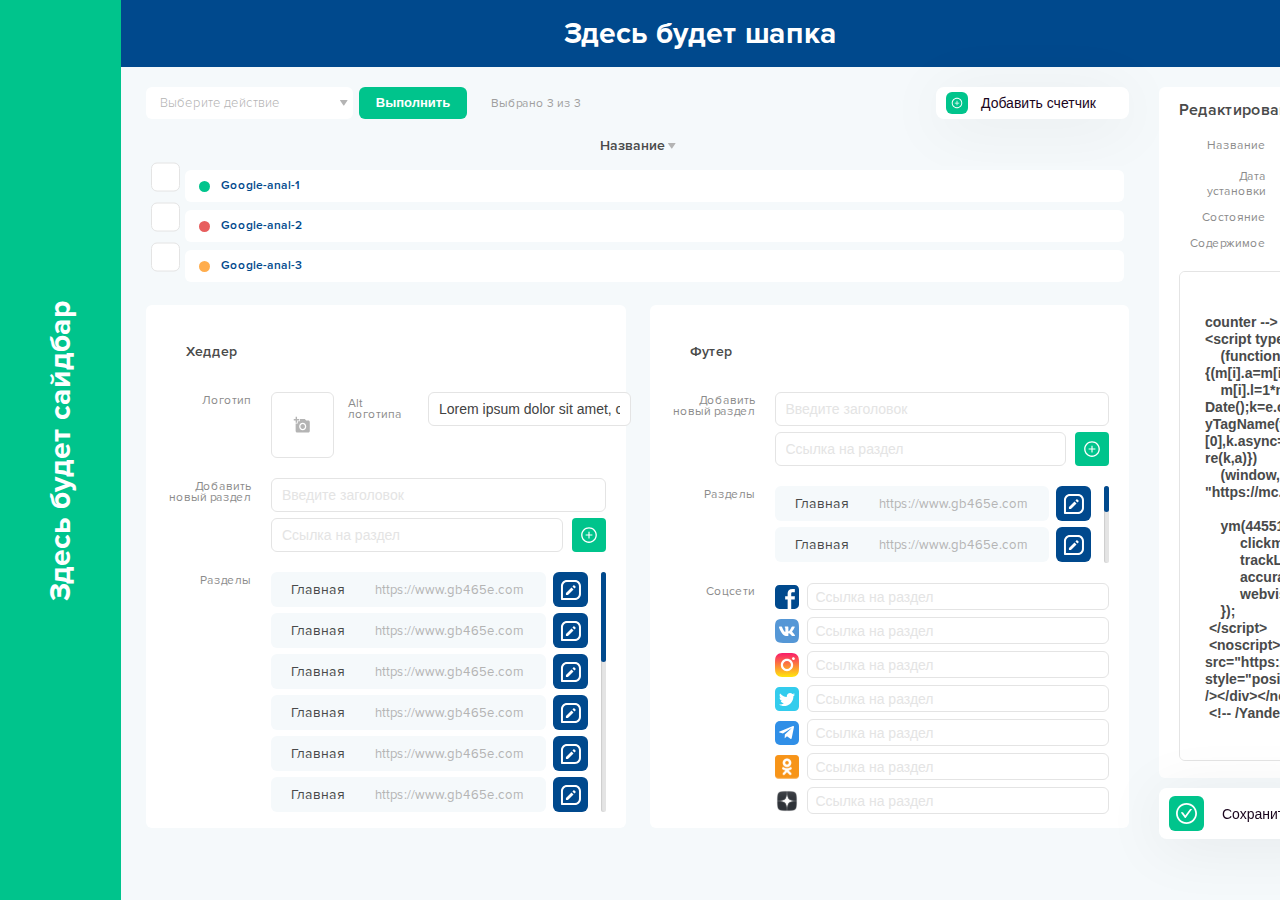
<file: index3.html>
<!DOCTYPE html>
<html lang="en">

<head>
    <meta charset="UTF-8">
    <meta http-equiv="X-UA-Compatible" content="IE=edge">
    <meta name="viewport" content="width=device-width, initial-scale=1.0">
    <title>Счётчики,хедер,футер</title>
    <link rel="stylesheet" href="css/nice-select.css">
    <link rel="stylesheet" href="css/datepicker.css">
    <link rel="stylesheet" href="https://cdn.jsdelivr.net/npm/bootstrap@4.6.0/dist/css/bootstrap.min.css" integrity="sha384-B0vP5xmATw1+K9KRQjQERJvTumQW0nPEzvF6L/Z6nronJ3oUOFUFpCjEUQouq2+l" crossorigin="anonymous">
    <link rel="stylesheet" href="css/jquery.mCustomScrollbar.css">
    <link rel="stylesheet" href="css/style.css">
</head>

<body>
    <div class="wrapper">
        <aside class='removed-sidebar'>
            <span>Здесь будет сайдбар</span>
        </aside>
        <main>
            <header class='removed-header'>Здесь будет шапка</header>
            <div class="content">
                <div class="content__left">
                    <div class="content-top">
                        <div class="content-top__left">
                            <div class="action">
                                <select class="select">
                                    <option disabled selected value="">Выберите действие</option>
                                    <option value="действие 1">действие 1</option>
                                    <option value="действие 2">действие 2</option>
                                    <option value="действие 3">действие 3</option>
                                </select>
                                <button class="green-btn">Выполнить</button>
                            </div>
                            <span>Выбрано 3 из 3</span>
                        </div>
                        <div class="content-top__right">
                            <button class="add-article add-btn custom-btn">
                                <i>
                                    <svg width="12" height="12" viewBox="0 0 12 12" fill="none" xmlns="http://www.w3.org/2000/svg">
                                        <path d="M8.15625 5.625H6.375V3.84375C6.375 3.79219 6.33281 3.75 6.28125 3.75H5.71875C5.66719 3.75 5.625 3.79219 5.625 3.84375V5.625H3.84375C3.79219 5.625 3.75 5.66719 3.75 5.71875V6.28125C3.75 6.33281 3.79219 6.375 3.84375 6.375H5.625V8.15625C5.625 8.20781 5.66719 8.25 5.71875 8.25H6.28125C6.33281 8.25 6.375 8.20781 6.375 8.15625V6.375H8.15625C8.20781 6.375 8.25 6.33281 8.25 6.28125V5.71875C8.25 5.66719 8.20781 5.625 8.15625 5.625Z" fill="white"/>
                                        <path d="M6 0.75C3.10078 0.75 0.75 3.10078 0.75 6C0.75 8.89922 3.10078 11.25 6 11.25C8.89922 11.25 11.25 8.89922 11.25 6C11.25 3.10078 8.89922 0.75 6 0.75ZM6 10.3594C3.59297 10.3594 1.64062 8.40703 1.64062 6C1.64062 3.59297 3.59297 1.64062 6 1.64062C8.40703 1.64062 10.3594 3.59297 10.3594 6C10.3594 8.40703 8.40703 10.3594 6 10.3594Z" fill="white"/>
                                    </svg>
                                </i>
                                <span>Добавить счетчик</span>
                            </button>
                        </div>
                    </div>
                    <div class="table">
                        <div class="table__head">
                            <div class="table__head-title">
                                <span>Название</span>
                                <svg class="svg-sort" width="8" height="6" viewBox="0 0 8 6" fill="none" xmlns="http://www.w3.org/2000/svg">
                                    <path d="M3.44095 5.46338C3.47535 5.51334 3.52138 5.5542 3.57508 5.58242C3.62878 5.61064 3.68853 5.62539 3.7492 5.62539C3.80986 5.62539 3.86962 5.61064 3.92331 5.58242C3.97701 5.5542 4.02305 5.51334 4.05745 5.46338L7.43245 0.588375C7.47151 0.532147 7.49442 0.466287 7.49869 0.397952C7.50295 0.329618 7.4884 0.261421 7.45663 0.200773C7.42486 0.140124 7.37707 0.0893432 7.31846 0.0539468C7.25985 0.0185505 7.19267 -0.000107379 7.1242 4.6487e-07H0.374198C0.305889 0.000282618 0.23895 0.0191805 0.180578 0.0546616C0.122207 0.0901427 0.0746116 0.140865 0.0429113 0.201373C0.0112111 0.261881 -0.00339494 0.329886 0.000664049 0.398075C0.00472303 0.466263 0.0272934 0.532055 0.065948 0.588375L3.44095 5.46338Z" fill="#B4B4B4"/>
                                </svg>
                            </div>
                        </div>
                        <div class="table__rows">
                            <div class="table__row">
                                <div>
                                    <div class="table__check">
                                        <input type='checkbox' class="checkbox" id='c' />
                                        <label for='c'></label>
                                    </div>
                                    <div class="table__title table__title--green">
                                        <i></i>
                                        <span>Google-anal-1</span>
                                    </div>
                                </div>
                            </div>
                            <div class="table__row">
                                <div>
                                    <div class="table__check">
                                        <input type='checkbox' class="checkbox" id='c2' />
                                        <label for='c2'></label>
                                    </div>
                                    <div class="table__title table__title--red">
                                        <i></i>
                                        <span>Google-anal-2</span>
                                    </div>
                                </div>
                            </div>
                            <div class="table__row">
                                <div>
                                    <div class="table__check">
                                        <input type='checkbox' class="checkbox" id='c3' />
                                        <label for='c3'></label>
                                    </div>
                                    <div class="table__title table__title--yellow">
                                        <i></i>
                                        <span>Google-anal-3</span>
                                    </div>
                                </div>
                            </div>
                        </div>


                    </div>
                    <div class="edit-block">
                        <div class="edit-header">
                            <p class="edit-block__title">Хеддер</p>
                            <div class="edit-block__item">
                                <span>Логотип</span>
                                <div class="edit-header__logo">
                                    <div class="edit-header__logo-select">
                                        <input type="file" name="" id="">
                                        <svg width="17" height="18" viewBox="0 0 17 18" fill="none" xmlns="http://www.w3.org/2000/svg">
                                            <path d="M2.125 3V0.75H3.54167V3H5.66667V4.5H3.54167V6.75H2.125V4.5H0V3H2.125ZM4.25 7.5V5.25H6.375V3H11.3333L12.6296 4.5H14.875C15.6542 4.5 16.2917 5.175 16.2917 6V15C16.2917 15.825 15.6542 16.5 14.875 16.5H3.54167C2.7625 16.5 2.125 15.825 2.125 15V7.5H4.25ZM9.20833 14.25C11.1633 14.25 12.75 12.57 12.75 10.5C12.75 8.43 11.1633 6.75 9.20833 6.75C7.25333 6.75 5.66667 8.43 5.66667 10.5C5.66667 12.57 7.25333 14.25 9.20833 14.25ZM6.94167 10.5C6.94167 11.8275 7.95458 12.9 9.20833 12.9C10.4621 12.9 11.475 11.8275 11.475 10.5C11.475 9.1725 10.4621 8.1 9.20833 8.1C7.95458 8.1 6.94167 9.1725 6.94167 10.5Z" fill="#B4B4B4"/>
                                        </svg>
                                    </div>
                                    <div class="edit-header__alt">
                                        <span>Alt логотипа</span>
                                        <input type="text" value="Lorem ipsum dolor sit amet, consectetur adipis">
                                    </div>
                                </div>
                            </div>
                            <div class="edit-block__item">
                                <span>Добавить <br>                                    новый раздел</span>
                                <div>
                                    <div class="edit-header__input">
                                        <input type="text" placeholder="Введите заголовок">
                                    </div>
                                    <div class="edit-header__input">
                                        <input type="text" placeholder="Ссылка на раздел">
                                        <button>
                                            <svg width="18" height="18" viewBox="0 0 18 18" fill="none" xmlns="http://www.w3.org/2000/svg">
                                                <path d="M12.2344 8.4375H9.5625V5.76562C9.5625 5.68828 9.49922 5.625 9.42188 5.625H8.57813C8.50078 5.625 8.4375 5.68828 8.4375 5.76562V8.4375H5.76563C5.68828 8.4375 5.625 8.50078 5.625 8.57812V9.42188C5.625 9.49922 5.68828 9.5625 5.76563 9.5625H8.4375V12.2344C8.4375 12.3117 8.50078 12.375 8.57813 12.375H9.42188C9.49922 12.375 9.5625 12.3117 9.5625 12.2344V9.5625H12.2344C12.3117 9.5625 12.375 9.49922 12.375 9.42188V8.57812C12.375 8.50078 12.3117 8.4375 12.2344 8.4375Z" fill="white"/>
                                                <path d="M9 1.125C4.65117 1.125 1.125 4.65117 1.125 9C1.125 13.3488 4.65117 16.875 9 16.875C13.3488 16.875 16.875 13.3488 16.875 9C16.875 4.65117 13.3488 1.125 9 1.125ZM9 15.5391C5.38945 15.5391 2.46094 12.6105 2.46094 9C2.46094 5.38945 5.38945 2.46094 9 2.46094C12.6105 2.46094 15.5391 5.38945 15.5391 9C15.5391 12.6105 12.6105 15.5391 9 15.5391Z" fill="white"/>
                                            </svg>
                                        </button>
                                    </div>
                                </div>
                            </div>
                            <div class="edit-block__item">
                                <span>Разделы</span>
                                <div>
                                    <div class="edit-header__chapters" data-mcs-theme="3d-dark">
                                        <div class="edit-header__chapter">
                                            <div>
                                                <strong>Главная</strong>
                                                <span>https://www.gb465e.com</span>
                                            </div>
                                            <button>
                                                <svg width="21" height="20" viewBox="0 0 21 20" fill="none" xmlns="http://www.w3.org/2000/svg">
                                                    <path d="M14.9668 0H6.9668C3.6578 0 0.966797 2.691 0.966797 6V19C0.966797 19.2652 1.07215 19.5196 1.25969 19.7071C1.44723 19.8946 1.70158 20 1.9668 20H14.9668C18.2758 20 20.9668 17.309 20.9668 14V6C20.9668 2.691 18.2758 0 14.9668 0ZM18.9668 14C18.9668 16.206 17.1728 18 14.9668 18H2.9668V6C2.9668 3.794 4.7608 2 6.9668 2H14.9668C17.1728 2 18.9668 3.794 18.9668 6V14Z" fill="white"/>
                                                    <path d="M5.9668 12.9869V14.9859H7.9658L13.4948 9.46394L11.4968 7.46594L5.9668 12.9869Z" fill="white"/>
                                                    <path d="M14.4375 8.522L12.4395 6.522L13.9625 5L15.9625 6.999L14.4375 8.522Z" fill="white"/>
                                                </svg>
                                            </button>
                                        </div>
                                        <div class="edit-header__chapter">
                                            <div>
                                                <strong>Главная</strong>
                                                <span>https://www.gb465e.com</span>
                                            </div>
                                            <button>
                                                <svg width="21" height="20" viewBox="0 0 21 20" fill="none" xmlns="http://www.w3.org/2000/svg">
                                                    <path d="M14.9668 0H6.9668C3.6578 0 0.966797 2.691 0.966797 6V19C0.966797 19.2652 1.07215 19.5196 1.25969 19.7071C1.44723 19.8946 1.70158 20 1.9668 20H14.9668C18.2758 20 20.9668 17.309 20.9668 14V6C20.9668 2.691 18.2758 0 14.9668 0ZM18.9668 14C18.9668 16.206 17.1728 18 14.9668 18H2.9668V6C2.9668 3.794 4.7608 2 6.9668 2H14.9668C17.1728 2 18.9668 3.794 18.9668 6V14Z" fill="white"/>
                                                    <path d="M5.9668 12.9869V14.9859H7.9658L13.4948 9.46394L11.4968 7.46594L5.9668 12.9869Z" fill="white"/>
                                                    <path d="M14.4375 8.522L12.4395 6.522L13.9625 5L15.9625 6.999L14.4375 8.522Z" fill="white"/>
                                                </svg>
                                            </button>
                                        </div>
                                        <div class="edit-header__chapter">
                                            <div>
                                                <strong>Главная</strong>
                                                <span>https://www.gb465e.com</span>
                                            </div>
                                            <button>
                                                <svg width="21" height="20" viewBox="0 0 21 20" fill="none" xmlns="http://www.w3.org/2000/svg">
                                                    <path d="M14.9668 0H6.9668C3.6578 0 0.966797 2.691 0.966797 6V19C0.966797 19.2652 1.07215 19.5196 1.25969 19.7071C1.44723 19.8946 1.70158 20 1.9668 20H14.9668C18.2758 20 20.9668 17.309 20.9668 14V6C20.9668 2.691 18.2758 0 14.9668 0ZM18.9668 14C18.9668 16.206 17.1728 18 14.9668 18H2.9668V6C2.9668 3.794 4.7608 2 6.9668 2H14.9668C17.1728 2 18.9668 3.794 18.9668 6V14Z" fill="white"/>
                                                    <path d="M5.9668 12.9869V14.9859H7.9658L13.4948 9.46394L11.4968 7.46594L5.9668 12.9869Z" fill="white"/>
                                                    <path d="M14.4375 8.522L12.4395 6.522L13.9625 5L15.9625 6.999L14.4375 8.522Z" fill="white"/>
                                                </svg>
                                            </button>
                                        </div>
                                        <div class="edit-header__chapter">
                                            <div>
                                                <strong>Главная</strong>
                                                <span>https://www.gb465e.com</span>
                                            </div>
                                            <button>
                                                <svg width="21" height="20" viewBox="0 0 21 20" fill="none" xmlns="http://www.w3.org/2000/svg">
                                                    <path d="M14.9668 0H6.9668C3.6578 0 0.966797 2.691 0.966797 6V19C0.966797 19.2652 1.07215 19.5196 1.25969 19.7071C1.44723 19.8946 1.70158 20 1.9668 20H14.9668C18.2758 20 20.9668 17.309 20.9668 14V6C20.9668 2.691 18.2758 0 14.9668 0ZM18.9668 14C18.9668 16.206 17.1728 18 14.9668 18H2.9668V6C2.9668 3.794 4.7608 2 6.9668 2H14.9668C17.1728 2 18.9668 3.794 18.9668 6V14Z" fill="white"/>
                                                    <path d="M5.9668 12.9869V14.9859H7.9658L13.4948 9.46394L11.4968 7.46594L5.9668 12.9869Z" fill="white"/>
                                                    <path d="M14.4375 8.522L12.4395 6.522L13.9625 5L15.9625 6.999L14.4375 8.522Z" fill="white"/>
                                                </svg>
                                            </button>
                                        </div>
                                        <div class="edit-header__chapter">
                                            <div>
                                                <strong>Главная</strong>
                                                <span>https://www.gb465e.com</span>
                                            </div>
                                            <button>
                                                <svg width="21" height="20" viewBox="0 0 21 20" fill="none" xmlns="http://www.w3.org/2000/svg">
                                                    <path d="M14.9668 0H6.9668C3.6578 0 0.966797 2.691 0.966797 6V19C0.966797 19.2652 1.07215 19.5196 1.25969 19.7071C1.44723 19.8946 1.70158 20 1.9668 20H14.9668C18.2758 20 20.9668 17.309 20.9668 14V6C20.9668 2.691 18.2758 0 14.9668 0ZM18.9668 14C18.9668 16.206 17.1728 18 14.9668 18H2.9668V6C2.9668 3.794 4.7608 2 6.9668 2H14.9668C17.1728 2 18.9668 3.794 18.9668 6V14Z" fill="white"/>
                                                    <path d="M5.9668 12.9869V14.9859H7.9658L13.4948 9.46394L11.4968 7.46594L5.9668 12.9869Z" fill="white"/>
                                                    <path d="M14.4375 8.522L12.4395 6.522L13.9625 5L15.9625 6.999L14.4375 8.522Z" fill="white"/>
                                                </svg>
                                            </button>
                                        </div>
                                        <div class="edit-header__chapter">
                                            <div>
                                                <strong>Главная</strong>
                                                <span>https://www.gb465e.com</span>
                                            </div>
                                            <button>
                                                <svg width="21" height="20" viewBox="0 0 21 20" fill="none" xmlns="http://www.w3.org/2000/svg">
                                                    <path d="M14.9668 0H6.9668C3.6578 0 0.966797 2.691 0.966797 6V19C0.966797 19.2652 1.07215 19.5196 1.25969 19.7071C1.44723 19.8946 1.70158 20 1.9668 20H14.9668C18.2758 20 20.9668 17.309 20.9668 14V6C20.9668 2.691 18.2758 0 14.9668 0ZM18.9668 14C18.9668 16.206 17.1728 18 14.9668 18H2.9668V6C2.9668 3.794 4.7608 2 6.9668 2H14.9668C17.1728 2 18.9668 3.794 18.9668 6V14Z" fill="white"/>
                                                    <path d="M5.9668 12.9869V14.9859H7.9658L13.4948 9.46394L11.4968 7.46594L5.9668 12.9869Z" fill="white"/>
                                                    <path d="M14.4375 8.522L12.4395 6.522L13.9625 5L15.9625 6.999L14.4375 8.522Z" fill="white"/>
                                                </svg>
                                            </button>
                                        </div>
                                        <div class="edit-header__chapter">
                                            <div>
                                                <strong>Главная</strong>
                                                <span>https://www.gb465e.com</span>
                                            </div>
                                            <button>
                                                <svg width="21" height="20" viewBox="0 0 21 20" fill="none" xmlns="http://www.w3.org/2000/svg">
                                                    <path d="M14.9668 0H6.9668C3.6578 0 0.966797 2.691 0.966797 6V19C0.966797 19.2652 1.07215 19.5196 1.25969 19.7071C1.44723 19.8946 1.70158 20 1.9668 20H14.9668C18.2758 20 20.9668 17.309 20.9668 14V6C20.9668 2.691 18.2758 0 14.9668 0ZM18.9668 14C18.9668 16.206 17.1728 18 14.9668 18H2.9668V6C2.9668 3.794 4.7608 2 6.9668 2H14.9668C17.1728 2 18.9668 3.794 18.9668 6V14Z" fill="white"/>
                                                    <path d="M5.9668 12.9869V14.9859H7.9658L13.4948 9.46394L11.4968 7.46594L5.9668 12.9869Z" fill="white"/>
                                                    <path d="M14.4375 8.522L12.4395 6.522L13.9625 5L15.9625 6.999L14.4375 8.522Z" fill="white"/>
                                                </svg>
                                            </button>
                                        </div>
                                        <div class="edit-header__chapter">
                                            <div>
                                                <strong>Главная</strong>
                                                <span>https://www.gb465e.com</span>
                                            </div>
                                            <button>
                                                <svg width="21" height="20" viewBox="0 0 21 20" fill="none" xmlns="http://www.w3.org/2000/svg">
                                                    <path d="M14.9668 0H6.9668C3.6578 0 0.966797 2.691 0.966797 6V19C0.966797 19.2652 1.07215 19.5196 1.25969 19.7071C1.44723 19.8946 1.70158 20 1.9668 20H14.9668C18.2758 20 20.9668 17.309 20.9668 14V6C20.9668 2.691 18.2758 0 14.9668 0ZM18.9668 14C18.9668 16.206 17.1728 18 14.9668 18H2.9668V6C2.9668 3.794 4.7608 2 6.9668 2H14.9668C17.1728 2 18.9668 3.794 18.9668 6V14Z" fill="white"/>
                                                    <path d="M5.9668 12.9869V14.9859H7.9658L13.4948 9.46394L11.4968 7.46594L5.9668 12.9869Z" fill="white"/>
                                                    <path d="M14.4375 8.522L12.4395 6.522L13.9625 5L15.9625 6.999L14.4375 8.522Z" fill="white"/>
                                                </svg>
                                            </button>
                                        </div>
                                    </div>

                                </div>
                            </div>
                        </div>
                        <div class="edit-header edit-footer">
                            <p class="edit-block__title">Футер</p>
                            <div class="edit-block__item">
                                <span>Добавить <br>                                    новый раздел</span>
                                <div>
                                    <div class="edit-header__input">
                                        <input type="text" placeholder="Введите заголовок">
                                    </div>
                                    <div class="edit-header__input">
                                        <input type="text" placeholder="Ссылка на раздел">
                                        <button>
                                            <svg width="18" height="18" viewBox="0 0 18 18" fill="none" xmlns="http://www.w3.org/2000/svg">
                                                <path d="M12.2344 8.4375H9.5625V5.76562C9.5625 5.68828 9.49922 5.625 9.42188 5.625H8.57813C8.50078 5.625 8.4375 5.68828 8.4375 5.76562V8.4375H5.76563C5.68828 8.4375 5.625 8.50078 5.625 8.57812V9.42188C5.625 9.49922 5.68828 9.5625 5.76563 9.5625H8.4375V12.2344C8.4375 12.3117 8.50078 12.375 8.57813 12.375H9.42188C9.49922 12.375 9.5625 12.3117 9.5625 12.2344V9.5625H12.2344C12.3117 9.5625 12.375 9.49922 12.375 9.42188V8.57812C12.375 8.50078 12.3117 8.4375 12.2344 8.4375Z" fill="white"/>
                                                <path d="M9 1.125C4.65117 1.125 1.125 4.65117 1.125 9C1.125 13.3488 4.65117 16.875 9 16.875C13.3488 16.875 16.875 13.3488 16.875 9C16.875 4.65117 13.3488 1.125 9 1.125ZM9 15.5391C5.38945 15.5391 2.46094 12.6105 2.46094 9C2.46094 5.38945 5.38945 2.46094 9 2.46094C12.6105 2.46094 15.5391 5.38945 15.5391 9C15.5391 12.6105 12.6105 15.5391 9 15.5391Z" fill="white"/>
                                            </svg>
                                        </button>
                                    </div>
                                </div>
                            </div>
                            <div class="edit-block__item">
                                <span>Разделы</span>
                                <div>
                                    <div class="edit-header__chapters" data-mcs-theme="3d-dark">
                                        <div class="edit-header__chapter">
                                            <div>
                                                <strong>Главная</strong>
                                                <span>https://www.gb465e.com</span>
                                            </div>
                                            <button>
                                                <svg width="21" height="20" viewBox="0 0 21 20" fill="none" xmlns="http://www.w3.org/2000/svg">
                                                    <path d="M14.9668 0H6.9668C3.6578 0 0.966797 2.691 0.966797 6V19C0.966797 19.2652 1.07215 19.5196 1.25969 19.7071C1.44723 19.8946 1.70158 20 1.9668 20H14.9668C18.2758 20 20.9668 17.309 20.9668 14V6C20.9668 2.691 18.2758 0 14.9668 0ZM18.9668 14C18.9668 16.206 17.1728 18 14.9668 18H2.9668V6C2.9668 3.794 4.7608 2 6.9668 2H14.9668C17.1728 2 18.9668 3.794 18.9668 6V14Z" fill="white"/>
                                                    <path d="M5.9668 12.9869V14.9859H7.9658L13.4948 9.46394L11.4968 7.46594L5.9668 12.9869Z" fill="white"/>
                                                    <path d="M14.4375 8.522L12.4395 6.522L13.9625 5L15.9625 6.999L14.4375 8.522Z" fill="white"/>
                                                </svg>
                                            </button>
                                        </div>
                                        <div class="edit-header__chapter">
                                            <div>
                                                <strong>Главная</strong>
                                                <span>https://www.gb465e.com</span>
                                            </div>
                                            <button>
                                                <svg width="21" height="20" viewBox="0 0 21 20" fill="none" xmlns="http://www.w3.org/2000/svg">
                                                    <path d="M14.9668 0H6.9668C3.6578 0 0.966797 2.691 0.966797 6V19C0.966797 19.2652 1.07215 19.5196 1.25969 19.7071C1.44723 19.8946 1.70158 20 1.9668 20H14.9668C18.2758 20 20.9668 17.309 20.9668 14V6C20.9668 2.691 18.2758 0 14.9668 0ZM18.9668 14C18.9668 16.206 17.1728 18 14.9668 18H2.9668V6C2.9668 3.794 4.7608 2 6.9668 2H14.9668C17.1728 2 18.9668 3.794 18.9668 6V14Z" fill="white"/>
                                                    <path d="M5.9668 12.9869V14.9859H7.9658L13.4948 9.46394L11.4968 7.46594L5.9668 12.9869Z" fill="white"/>
                                                    <path d="M14.4375 8.522L12.4395 6.522L13.9625 5L15.9625 6.999L14.4375 8.522Z" fill="white"/>
                                                </svg>
                                            </button>
                                        </div>
                                        <div class="edit-header__chapter">
                                            <div>
                                                <strong>Главная</strong>
                                                <span>https://www.gb465e.com</span>
                                            </div>
                                            <button>
                                                <svg width="21" height="20" viewBox="0 0 21 20" fill="none" xmlns="http://www.w3.org/2000/svg">
                                                    <path d="M14.9668 0H6.9668C3.6578 0 0.966797 2.691 0.966797 6V19C0.966797 19.2652 1.07215 19.5196 1.25969 19.7071C1.44723 19.8946 1.70158 20 1.9668 20H14.9668C18.2758 20 20.9668 17.309 20.9668 14V6C20.9668 2.691 18.2758 0 14.9668 0ZM18.9668 14C18.9668 16.206 17.1728 18 14.9668 18H2.9668V6C2.9668 3.794 4.7608 2 6.9668 2H14.9668C17.1728 2 18.9668 3.794 18.9668 6V14Z" fill="white"/>
                                                    <path d="M5.9668 12.9869V14.9859H7.9658L13.4948 9.46394L11.4968 7.46594L5.9668 12.9869Z" fill="white"/>
                                                    <path d="M14.4375 8.522L12.4395 6.522L13.9625 5L15.9625 6.999L14.4375 8.522Z" fill="white"/>
                                                </svg>
                                            </button>
                                        </div>
                                        <div class="edit-header__chapter">
                                            <div>
                                                <strong>Главная</strong>
                                                <span>https://www.gb465e.com</span>
                                            </div>
                                            <button>
                                                <svg width="21" height="20" viewBox="0 0 21 20" fill="none" xmlns="http://www.w3.org/2000/svg">
                                                    <path d="M14.9668 0H6.9668C3.6578 0 0.966797 2.691 0.966797 6V19C0.966797 19.2652 1.07215 19.5196 1.25969 19.7071C1.44723 19.8946 1.70158 20 1.9668 20H14.9668C18.2758 20 20.9668 17.309 20.9668 14V6C20.9668 2.691 18.2758 0 14.9668 0ZM18.9668 14C18.9668 16.206 17.1728 18 14.9668 18H2.9668V6C2.9668 3.794 4.7608 2 6.9668 2H14.9668C17.1728 2 18.9668 3.794 18.9668 6V14Z" fill="white"/>
                                                    <path d="M5.9668 12.9869V14.9859H7.9658L13.4948 9.46394L11.4968 7.46594L5.9668 12.9869Z" fill="white"/>
                                                    <path d="M14.4375 8.522L12.4395 6.522L13.9625 5L15.9625 6.999L14.4375 8.522Z" fill="white"/>
                                                </svg>
                                            </button>
                                        </div>
                                    </div>

                                </div>
                            </div>
                            <div class="edit-block__item">
                                <span>Соцсети</span>
                                <div>
                                    <div class="edit-block__social">
                                        <div class="edit-block__social-item">
                                            <img src="img/facebook.svg" alt="">
                                            <input type="text" placeholder="Ссылка на раздел">
                                        </div>
                                        <div class="edit-block__social-item">
                                            <img src="img/vk.svg" alt="">
                                            <input type="text" placeholder="Ссылка на раздел">
                                        </div>
                                        <div class="edit-block__social-item">
                                            <img src="img/instagram.svg" alt="">
                                            <input type="text" placeholder="Ссылка на раздел">
                                        </div>
                                        <div class="edit-block__social-item">
                                            <img src="img/twitter.svg" alt="">
                                            <input type="text" placeholder="Ссылка на раздел">
                                        </div>
                                        <div class="edit-block__social-item">
                                            <div class="edit-block__social-telegram">
                                                <svg width="15" height="13" viewBox="0 0 15 13" fill="none" xmlns="http://www.w3.org/2000/svg">
                                                    <path d="M13.9875 0.085478L0.700408 5.38029C-0.206384 5.75666 -0.201138 6.27941 0.534038 6.51251L3.94537 7.61221L11.8382 2.46609C12.2114 2.23144 12.5524 2.35767 12.2721 2.61478L5.87736 8.5787H5.87586L5.87736 8.57948L5.64205 12.2131C5.98678 12.2131 6.13891 12.0497 6.33226 11.8569L7.98921 10.1919L11.4358 12.8226C12.0713 13.1843 12.5277 12.9984 12.6858 12.2147L14.9483 1.19602C15.1798 0.236493 14.5938 -0.197965 13.9875 0.085478Z" fill="white"/>
                                                </svg>
                                            </div>
                                            <input type="text" placeholder="Ссылка на раздел">
                                        </div>
                                        <div class="edit-block__social-item">
                                            <img src="img/ok.svg" alt="">
                                            <input type="text" placeholder="Ссылка на раздел">
                                        </div>
                                        <div class="edit-block__social-item">
                                            <img src="img/dzen.svg" alt="">
                                            <input type="text" placeholder="Ссылка на раздел">
                                        </div>
                                    </div>
                                </div>
                            </div>
                        </div>
                    </div>
                </div>
                <div class="content__right">
                    <div class="content__right-inner">
                        <p class="content__right-title">Редактирование счетчика</p>
                        <div class="analitic">
                            <div class="analitic__item">
                                <span>Название</span>
                                <div>
                                    <input type="text">
                                </div>
                            </div>
                            <div class="analitic__item">
                                <span>Дата установки</span>
                                <div>
                                    <strong>23.03.2020</strong>
                                </div>
                            </div>
                            <div class="analitic__item">
                                <span>Состояние</span>
                                <div class="analitic__item-title">
                                    <i></i>
                                    <span>Подключен</span>
                                </div>
                            </div>
                            <div class="analitic__item analitic__item--textarea">
                                <span>Содержимое</span>
                                <div class="">
                                    <textarea name="" id="" cols="30" rows="10">
                                        <!-- Yandex.Metrika counter -->
<script type="text/javascript" >
    (function(m,e,t,r,i,k,a){m[i]=m[i]||function(){(m[i].a=m[i].a||[]).push(arguments)};
    m[i].l=1*new Date();k=e.createElement(t),a=e.getElementsByTagName(t)[0],k.async=1,k.src=r,a.parentNode.insertBefore(k,a)})
    (window, document, "script", "https://mc.yandex.ru/metrika/tag.js", "ym");
 
    ym(44551003, "init", {
         clickmap:true,
         trackLinks:true,
         accurateTrackBounce:true,
         webvisor:true
    });
 </script>
 <noscript><div><img src="https://mc.yandex.ru/watch/44551003" style="position:absolute; left:-9999px;" alt="" /></div></noscript>
 <!-- /Yandex.Metrika counter -->
                                    </textarea>
                                </div>
                            </div>
                        </div>
                    </div>
                    <div class="content__right-nav">
                        <button class="save-btn custom-btn">
                            <i>
                                <svg width="21" height="21" viewBox="0 0 21 21" fill="none" xmlns="http://www.w3.org/2000/svg">
                                    <path d="M15.7751 6H14.4522C14.1645 6 13.8909 6.13869 13.7217 6.37644L9.28767 12.5467L7.2794 9.75024C7.11017 9.51532 6.83939 9.37381 6.54887 9.37381H5.22601C5.04267 9.37381 4.93548 9.58325 5.04267 9.73326L8.55714 14.6241C8.64016 14.7404 8.74961 14.8352 8.87641 14.9005C9.00321 14.9659 9.14371 15 9.28626 15C9.42882 15 9.56932 14.9659 9.69612 14.9005C9.82292 14.8352 9.93237 14.7404 10.0154 14.6241L15.9556 6.35946C16.0656 6.20945 15.9584 6 15.7751 6Z" fill="white"></path>
                                    <path d="M10.5 0C4.70156 0 0 4.70156 0 10.5C0 16.2984 4.70156 21 10.5 21C16.2984 21 21 16.2984 21 10.5C21 4.70156 16.2984 0 10.5 0ZM10.5 19.2188C5.68594 19.2188 1.78125 15.3141 1.78125 10.5C1.78125 5.68594 5.68594 1.78125 10.5 1.78125C15.3141 1.78125 19.2188 5.68594 19.2188 10.5C19.2188 15.3141 15.3141 19.2188 10.5 19.2188Z" fill="white"></path>
                                </svg>
                            </i>
                            <span>Сохранить</span>
                        </button>
                        <button class="delete-btn custom-btn">
                            <i>
                                <svg width="22" height="22" viewBox="0 0 22 22" fill="none" xmlns="http://www.w3.org/2000/svg">
                                    <path d="M11 0C8.08262 0 5.28473 1.15893 3.22183 3.22183C1.15893 5.28473 0 8.08262 0 11C0 13.9174 1.15893 16.7153 3.22183 18.7782C5.28473 20.8411 8.08262 22 11 22C13.9174 22 16.7153 20.8411 18.7782 18.7782C20.8411 16.7153 22 13.9174 22 11C22 8.08262 20.8411 5.28473 18.7782 3.22183C16.7153 1.15893 13.9174 0 11 0V0ZM11 19.9375C8.62963 19.9375 6.35634 18.9959 4.68023 17.3198C3.00413 15.6437 2.0625 13.3704 2.0625 11C2.0625 8.62963 3.00413 6.35634 4.68023 4.68023C6.35634 3.00413 8.62963 2.0625 11 2.0625C13.3704 2.0625 15.6437 3.00413 17.3198 4.68023C18.9959 6.35634 19.9375 8.62963 19.9375 11C19.9375 13.3704 18.9959 15.6437 17.3198 17.3198C15.6437 18.9959 13.3704 19.9375 11 19.9375Z" fill="#FFFFFF"></path>
                                    <path d="M14.4375 5.5L11 8.9375L7.5625 5.5L5.5 7.5625L8.9375 11L5.5 14.4375L7.5625 16.5L11 13.0625L14.4375 16.5L16.5 14.4375L13.0625 11L16.5 7.5625L14.4375 5.5Z" fill="#FFFFFF"></path>
                                </svg>
                            </i>
                            <span>Удалить</span>
                        </button>
                    </div>
                </div>

            </div>
        </main>
    </div>

    <script src="js/jquery-1.11.3.min.js"></script>
    <script src="js/bootstrap.min.js"></script>
    <script src="js/jquery.mCustomScrollbar.concat.min.js"></script>
    <script src="js/jquery.nice-select.min.js"></script>
    <script src="js/datapicker.js"></script>
    <script src="js/chart.min.js"></script>

    <script src="js/index.js"></script>
</body>

</html>
</file>
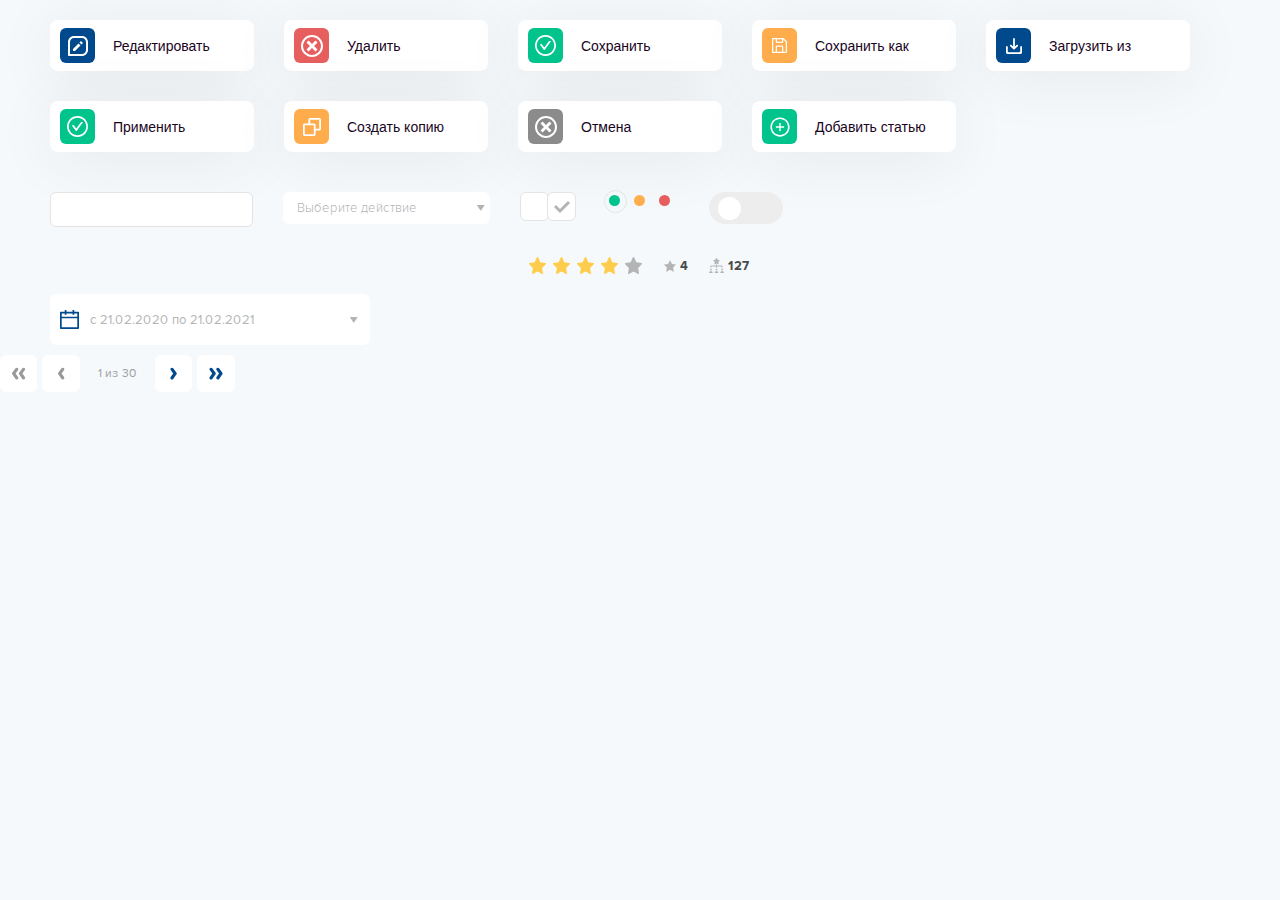
<file: ux.html>
<!DOCTYPE html>
<html lang="en">

<head>
    <meta charset="UTF-8">
    <meta http-equiv="X-UA-Compatible" content="IE=edge">
    <meta name="viewport" content="width=device-width, initial-scale=1.0">
    <title>UX</title>
    <link rel="stylesheet" href="css/nice-select.css">
    <link rel="stylesheet" href="css/datepicker.css">
    <link rel="stylesheet" href="https://cdn.jsdelivr.net/npm/bootstrap@4.6.0/dist/css/bootstrap.min.css" integrity="sha384-B0vP5xmATw1+K9KRQjQERJvTumQW0nPEzvF6L/Z6nronJ3oUOFUFpCjEUQouq2+l" crossorigin="anonymous">
    <link rel="stylesheet" href="css/style.css">
</head>

<body>
    <div class="buttons">
        <button class="edit-btn custom-btn">
            <i>
                <svg width="20" height="20" viewBox="0 0 20 20" fill="none" xmlns="http://www.w3.org/2000/svg">
                    <path d="M14 0H6C2.691 0 0 2.691 0 6V19C0 19.2652 0.105357 19.5196 0.292893 19.7071C0.48043 19.8946 0.734784 20 1 20H14C17.309 20 20 17.309 20 14V6C20 2.691 17.309 0 14 0ZM18 14C18 16.206 16.206 18 14 18H2V6C2 3.794 3.794 2 6 2H14C16.206 2 18 3.794 18 6V14Z" fill="white"/>
                    <path d="M5 12.9868V14.9858H6.999L12.528 9.46382L10.53 7.46582L5 12.9868Z" fill="white"/>
                    <path d="M13.4707 8.522L11.4727 6.522L12.9957 5L14.9957 6.999L13.4707 8.522Z" fill="white"/>
                </svg>
            </i>
            <span>Редактировать</span>
        </button>
        <button class="delete-btn custom-btn">
            <i>
                <svg width="22" height="22" viewBox="0 0 22 22" fill="none" xmlns="http://www.w3.org/2000/svg">
                    <path d="M11 0C8.08262 0 5.28473 1.15893 3.22183 3.22183C1.15893 5.28473 0 8.08262 0 11C0 13.9174 1.15893 16.7153 3.22183 18.7782C5.28473 20.8411 8.08262 22 11 22C13.9174 22 16.7153 20.8411 18.7782 18.7782C20.8411 16.7153 22 13.9174 22 11C22 8.08262 20.8411 5.28473 18.7782 3.22183C16.7153 1.15893 13.9174 0 11 0V0ZM11 19.9375C8.62963 19.9375 6.35634 18.9959 4.68023 17.3198C3.00413 15.6437 2.0625 13.3704 2.0625 11C2.0625 8.62963 3.00413 6.35634 4.68023 4.68023C6.35634 3.00413 8.62963 2.0625 11 2.0625C13.3704 2.0625 15.6437 3.00413 17.3198 4.68023C18.9959 6.35634 19.9375 8.62963 19.9375 11C19.9375 13.3704 18.9959 15.6437 17.3198 17.3198C15.6437 18.9959 13.3704 19.9375 11 19.9375Z" fill="#FFFFFF"/>
                    <path d="M14.4375 5.5L11 8.9375L7.5625 5.5L5.5 7.5625L8.9375 11L5.5 14.4375L7.5625 16.5L11 13.0625L14.4375 16.5L16.5 14.4375L13.0625 11L16.5 7.5625L14.4375 5.5Z" fill="#FFFFFF"/>
                </svg>
            </i>
            <span>Удалить</span>
        </button>
        <button class="save-btn custom-btn">
            <i>
                <svg width="21" height="21" viewBox="0 0 21 21" fill="none" xmlns="http://www.w3.org/2000/svg">
                    <path d="M15.7751 6H14.4522C14.1645 6 13.8909 6.13869 13.7217 6.37644L9.28767 12.5467L7.2794 9.75024C7.11017 9.51532 6.83939 9.37381 6.54887 9.37381H5.22601C5.04267 9.37381 4.93548 9.58325 5.04267 9.73326L8.55714 14.6241C8.64016 14.7404 8.74961 14.8352 8.87641 14.9005C9.00321 14.9659 9.14371 15 9.28626 15C9.42882 15 9.56932 14.9659 9.69612 14.9005C9.82292 14.8352 9.93237 14.7404 10.0154 14.6241L15.9556 6.35946C16.0656 6.20945 15.9584 6 15.7751 6Z" fill="white"/>
                    <path d="M10.5 0C4.70156 0 0 4.70156 0 10.5C0 16.2984 4.70156 21 10.5 21C16.2984 21 21 16.2984 21 10.5C21 4.70156 16.2984 0 10.5 0ZM10.5 19.2188C5.68594 19.2188 1.78125 15.3141 1.78125 10.5C1.78125 5.68594 5.68594 1.78125 10.5 1.78125C15.3141 1.78125 19.2188 5.68594 19.2188 10.5C19.2188 15.3141 15.3141 19.2188 10.5 19.2188Z" fill="white"/>
                </svg>
            </i>
            <span>Сохранить</span>
        </button>
        <button class="save-as-btn custom-btn">
            <i>
                <svg width="15" height="15" viewBox="0 0 15 15" fill="none" xmlns="http://www.w3.org/2000/svg">
                    <path d="M14.8187 3.30626L11.6937 0.18126C11.6353 0.123334 11.5661 0.0775062 11.4899 0.0464034C11.4138 0.0153005 11.3322 -0.000465111 11.25 1.04464e-05H1.25C0.918479 1.04464e-05 0.600537 0.131706 0.366116 0.366127C0.131696 0.600547 0 0.918489 0 1.25001V13.75C0 14.0815 0.131696 14.3995 0.366116 14.6339C0.600537 14.8683 0.918479 15 1.25 15H13.75C14.0815 15 14.3995 14.8683 14.6339 14.6339C14.8683 14.3995 15 14.0815 15 13.75V3.75001C15.0005 3.66775 14.9847 3.58621 14.9536 3.51007C14.9225 3.43392 14.8767 3.36466 14.8187 3.30626ZM5 1.25001H9.99999V3.75001H5V1.25001ZM9.99999 13.75H5V8.75H9.99999V13.75ZM11.25 13.75V8.75C11.25 8.41848 11.1183 8.10054 10.8839 7.86612C10.6495 7.6317 10.3315 7.50001 9.99999 7.50001H5C4.66848 7.50001 4.35053 7.6317 4.11611 7.86612C3.88169 8.10054 3.75 8.41848 3.75 8.75V13.75H1.25V1.25001H3.75V3.75001C3.75 4.08153 3.88169 4.39947 4.11611 4.63389C4.35053 4.86831 4.66848 5.00001 5 5.00001H9.99999C10.3315 5.00001 10.6495 4.86831 10.8839 4.63389C11.1183 4.39947 11.25 4.08153 11.25 3.75001V1.50626L13.75 4.00626V13.75H11.25Z" fill="#FFFFFF"/>
                </svg>
            </i>
            <span>Сохранить как</span>
        </button>
        <button class="download-btn custom-btn">
            <i>
                <svg width="16" height="16" viewBox="0 0 16 16" fill="none" xmlns="http://www.w3.org/2000/svg">
                    <path d="M14.2222 8.88889V13.3333C14.2222 13.8222 13.8222 14.2222 13.3333 14.2222H2.66667C2.17778 14.2222 1.77778 13.8222 1.77778 13.3333V8.88889C1.77778 8.4 1.37778 8 0.888889 8C0.4 8 0 8.4 0 8.88889V14.2222C0 15.2 0.8 16 1.77778 16H14.2222C15.2 16 16 15.2 16 14.2222V8.88889C16 8.4 15.6 8 15.1111 8C14.6222 8 14.2222 8.4 14.2222 8.88889ZM8.88889 8.59556L10.56 6.92444C10.6423 6.84215 10.74 6.77687 10.8475 6.73233C10.955 6.68779 11.0703 6.66487 11.1867 6.66487C11.303 6.66487 11.4183 6.68779 11.5258 6.73233C11.6333 6.77687 11.731 6.84215 11.8133 6.92444C11.8956 7.00674 11.9609 7.10444 12.0054 7.21196C12.05 7.31949 12.0729 7.43473 12.0729 7.55111C12.0729 7.66749 12.05 7.78274 12.0054 7.89026C11.9609 7.99778 11.8956 8.09548 11.8133 8.17778L8.62222 11.3689C8.53999 11.4513 8.44231 11.5167 8.33478 11.5613C8.22725 11.6059 8.11197 11.6288 7.99556 11.6288C7.87914 11.6288 7.76387 11.6059 7.65633 11.5613C7.5488 11.5167 7.45112 11.4513 7.36889 11.3689L4.17778 8.17778C4.01158 8.01158 3.9182 7.78616 3.9182 7.55111C3.9182 7.31607 4.01158 7.09065 4.17778 6.92444C4.34398 6.75824 4.5694 6.66487 4.80444 6.66487C5.03949 6.66487 5.26491 6.75824 5.43111 6.92444L7.11111 8.59556V0.888889C7.11111 0.4 7.51111 0 8 0C8.48889 0 8.88889 0.4 8.88889 0.888889V8.59556Z" fill="white"/>
                </svg>
            </i>
            <span>Загрузить из</span>
        </button>
        <button class="apply-btn custom-btn">
            <i>
                <svg width="21" height="21" viewBox="0 0 21 21" fill="none" xmlns="http://www.w3.org/2000/svg">
                    <path d="M15.7751 6H14.4522C14.1645 6 13.8909 6.13869 13.7217 6.37644L9.28767 12.5467L7.2794 9.75024C7.11017 9.51532 6.83939 9.37381 6.54887 9.37381H5.22601C5.04267 9.37381 4.93548 9.58325 5.04267 9.73326L8.55714 14.6241C8.64016 14.7404 8.74961 14.8352 8.87641 14.9005C9.00321 14.9659 9.14371 15 9.28626 15C9.42882 15 9.56932 14.9659 9.69612 14.9005C9.82292 14.8352 9.93237 14.7404 10.0154 14.6241L15.9556 6.35946C16.0656 6.20945 15.9584 6 15.7751 6Z" fill="white"/>
                    <path d="M10.5 0C4.70156 0 0 4.70156 0 10.5C0 16.2984 4.70156 21 10.5 21C16.2984 21 21 16.2984 21 10.5C21 4.70156 16.2984 0 10.5 0ZM10.5 19.2188C5.68594 19.2188 1.78125 15.3141 1.78125 10.5C1.78125 5.68594 5.68594 1.78125 10.5 1.78125C15.3141 1.78125 19.2188 5.68594 19.2188 10.5C19.2188 15.3141 15.3141 19.2188 10.5 19.2188Z" fill="white"/>
                </svg>
            </i>
            <span>Применить</span>
        </button>
        <button class="copy-btn custom-btn">
            <i>
                <svg width="18" height="18" viewBox="0 0 18 18" fill="none" xmlns="http://www.w3.org/2000/svg">
                    <path d="M16.2 0H7.2C6.2073 0 5.4 0.8073 5.4 1.8V5.4H1.8C0.8073 5.4 0 6.2073 0 7.2V16.2C0 17.1927 0.8073 18 1.8 18H10.8C11.7927 18 12.6 17.1927 12.6 16.2V12.6H16.2C17.1927 12.6 18 11.7927 18 10.8V1.8C18 0.8073 17.1927 0 16.2 0ZM1.8 16.2V7.2H10.8L10.8018 16.2H1.8ZM16.2 10.8H12.6V7.2C12.6 6.2073 11.7927 5.4 10.8 5.4H7.2V1.8H16.2V10.8Z" fill="white"/>
                </svg>
            </i>
            <span>Создать копию</span>
        </button>
        <button class="cancel-btn custom-btn">
            <i>
                <svg width="22" height="22" viewBox="0 0 22 22" fill="none" xmlns="http://www.w3.org/2000/svg">
                    <path d="M11 0C8.08262 0 5.28473 1.15893 3.22183 3.22183C1.15893 5.28473 0 8.08262 0 11C0 13.9174 1.15893 16.7153 3.22183 18.7782C5.28473 20.8411 8.08262 22 11 22C13.9174 22 16.7153 20.8411 18.7782 18.7782C20.8411 16.7153 22 13.9174 22 11C22 8.08262 20.8411 5.28473 18.7782 3.22183C16.7153 1.15893 13.9174 0 11 0V0ZM11 19.9375C8.62963 19.9375 6.35634 18.9959 4.68023 17.3198C3.00413 15.6437 2.0625 13.3704 2.0625 11C2.0625 8.62963 3.00413 6.35634 4.68023 4.68023C6.35634 3.00413 8.62963 2.0625 11 2.0625C13.3704 2.0625 15.6437 3.00413 17.3198 4.68023C18.9959 6.35634 19.9375 8.62963 19.9375 11C19.9375 13.3704 18.9959 15.6437 17.3198 17.3198C15.6437 18.9959 13.3704 19.9375 11 19.9375Z" fill="#FFFFFF"/>
                    <path d="M14.4375 5.5L11 8.9375L7.5625 5.5L5.5 7.5625L8.9375 11L5.5 14.4375L7.5625 16.5L11 13.0625L14.4375 16.5L16.5 14.4375L13.0625 11L16.5 7.5625L14.4375 5.5Z" fill="#FFFFFF"/>
                </svg>
            </i>
            <span>Отмена</span>
        </button>
        <button class="add-btn custom-btn">
            <i>
                <svg width="22" height="22" viewBox="0 0 12 12" fill="none" xmlns="http://www.w3.org/2000/svg">
                    <path d="M8.15625 5.625H6.375V3.84375C6.375 3.79219 6.33281 3.75 6.28125 3.75H5.71875C5.66719 3.75 5.625 3.79219 5.625 3.84375V5.625H3.84375C3.79219 5.625 3.75 5.66719 3.75 5.71875V6.28125C3.75 6.33281 3.79219 6.375 3.84375 6.375H5.625V8.15625C5.625 8.20781 5.66719 8.25 5.71875 8.25H6.28125C6.33281 8.25 6.375 8.20781 6.375 8.15625V6.375H8.15625C8.20781 6.375 8.25 6.33281 8.25 6.28125V5.71875C8.25 5.66719 8.20781 5.625 8.15625 5.625Z" fill="white"/>
                    <path d="M6 0.75C3.10078 0.75 0.75 3.10078 0.75 6C0.75 8.89922 3.10078 11.25 6 11.25C8.89922 11.25 11.25 8.89922 11.25 6C11.25 3.10078 8.89922 0.75 6 0.75ZM6 10.3594C3.59297 10.3594 1.64062 8.40703 1.64062 6C1.64062 3.59297 3.59297 1.64062 6 1.64062C8.40703 1.64062 10.3594 3.59297 10.3594 6C10.3594 8.40703 8.40703 10.3594 6 10.3594Z" fill="white"/>
                </svg>
            </i>
            <span>Добавить статью</span>
        </button>
    </div>

    <div class="inputs">
        <input type="text">
        <div class="select-block">
            <select class="select">
                <option disabled selected value="">Выберите действие</option>
                <option value="действие 1">действие 1</option>
                <option value="действие 2">действие 2</option>
                <option value="действие 3">действие 3</option>
            </select>
        </div>
        <!-- <input type='text' class="datepicker-here" /> -->
        <div class="check">
            <input type='checkbox' class="checkbox" id='c' />
            <label for='c'>
            </label>
            <input type='checkbox' class="checkbox" checked id='c2' />
            <label for='c2'>
            </label>
        </div>
        <div class="radio">
            <input type='radio' checked class='orange-radio' id='r' name='r' />
            <label for='r'>
            </label>
            <input type='radio' class='orange-radio' id='r2' name='r' />
            <label for='r2'>
            </label>
            <input type='radio' class='red-radio' id='r3' name='r' />
            <label for='r3'>
            </label>
        </div>
        <div class="switch-block">
            <input type="checkbox" id="toggle" class="toggle" />
            <label for="toggle" class="switch"></label>
        </div>
    </div>

    <div class="block">
        <div class="rating-block">
            <div class="rating">
                <svg class="rating__item" width="17" height="17" viewBox="0 0 17 17" fill="none" xmlns="http://www.w3.org/2000/svg">
                    <path d="M16.4505 5.98618L11.3543 5.21059L9.07611 0.374144C9.01388 0.241725 8.91152 0.134529 8.78506 0.0693701C8.46793 -0.0945772 8.08254 0.0420455 7.92397 0.374144L5.64581 5.21059L0.549539 5.98618C0.409035 6.0072 0.280575 6.07656 0.182222 6.18166C0.0633192 6.30964 -0.00220171 6.48181 5.64944e-05 6.66035C0.0023147 6.83888 0.0721672 7.00918 0.194265 7.13381L3.88148 10.8983L3.01036 16.214C2.98993 16.3376 3.003 16.4648 3.04808 16.5811C3.09316 16.6973 3.16845 16.7981 3.26541 16.8718C3.36237 16.9456 3.47713 16.9894 3.59666 16.9983C3.7162 17.0072 3.83573 16.9809 3.9417 16.9223L8.50004 14.4127L13.0584 16.9223C13.1828 16.9917 13.3273 17.0148 13.4658 16.9896C13.8151 16.9265 14.0499 16.5797 13.9897 16.214L13.1186 10.8983L16.8058 7.13381C16.9062 7.03082 16.9724 6.8963 16.9925 6.74917C17.0467 6.38134 16.8018 6.04083 16.4505 5.98618Z" fill="#FFCD4D"/>
                </svg>
                <svg class="rating__item" width="17" height="17" viewBox="0 0 17 17" fill="none" xmlns="http://www.w3.org/2000/svg">
                    <path d="M16.4505 5.98618L11.3543 5.21059L9.07611 0.374144C9.01388 0.241725 8.91152 0.134529 8.78506 0.0693701C8.46793 -0.0945772 8.08254 0.0420455 7.92397 0.374144L5.64581 5.21059L0.549539 5.98618C0.409035 6.0072 0.280575 6.07656 0.182222 6.18166C0.0633192 6.30964 -0.00220171 6.48181 5.64944e-05 6.66035C0.0023147 6.83888 0.0721672 7.00918 0.194265 7.13381L3.88148 10.8983L3.01036 16.214C2.98993 16.3376 3.003 16.4648 3.04808 16.5811C3.09316 16.6973 3.16845 16.7981 3.26541 16.8718C3.36237 16.9456 3.47713 16.9894 3.59666 16.9983C3.7162 17.0072 3.83573 16.9809 3.9417 16.9223L8.50004 14.4127L13.0584 16.9223C13.1828 16.9917 13.3273 17.0148 13.4658 16.9896C13.8151 16.9265 14.0499 16.5797 13.9897 16.214L13.1186 10.8983L16.8058 7.13381C16.9062 7.03082 16.9724 6.8963 16.9925 6.74917C17.0467 6.38134 16.8018 6.04083 16.4505 5.98618Z" fill="#FFCD4D"/>
                </svg>
                <svg class="rating__item" width="17" height="17" viewBox="0 0 17 17" fill="none" xmlns="http://www.w3.org/2000/svg">
                    <path d="M16.4505 5.98618L11.3543 5.21059L9.07611 0.374144C9.01388 0.241725 8.91152 0.134529 8.78506 0.0693701C8.46793 -0.0945772 8.08254 0.0420455 7.92397 0.374144L5.64581 5.21059L0.549539 5.98618C0.409035 6.0072 0.280575 6.07656 0.182222 6.18166C0.0633192 6.30964 -0.00220171 6.48181 5.64944e-05 6.66035C0.0023147 6.83888 0.0721672 7.00918 0.194265 7.13381L3.88148 10.8983L3.01036 16.214C2.98993 16.3376 3.003 16.4648 3.04808 16.5811C3.09316 16.6973 3.16845 16.7981 3.26541 16.8718C3.36237 16.9456 3.47713 16.9894 3.59666 16.9983C3.7162 17.0072 3.83573 16.9809 3.9417 16.9223L8.50004 14.4127L13.0584 16.9223C13.1828 16.9917 13.3273 17.0148 13.4658 16.9896C13.8151 16.9265 14.0499 16.5797 13.9897 16.214L13.1186 10.8983L16.8058 7.13381C16.9062 7.03082 16.9724 6.8963 16.9925 6.74917C17.0467 6.38134 16.8018 6.04083 16.4505 5.98618Z" fill="#FFCD4D"/>
                </svg>
                <svg class="rating__item" width="17" height="17" viewBox="0 0 17 17" fill="none" xmlns="http://www.w3.org/2000/svg">
                    <path d="M16.4505 5.98618L11.3543 5.21059L9.07611 0.374144C9.01388 0.241725 8.91152 0.134529 8.78506 0.0693701C8.46793 -0.0945772 8.08254 0.0420455 7.92397 0.374144L5.64581 5.21059L0.549539 5.98618C0.409035 6.0072 0.280575 6.07656 0.182222 6.18166C0.0633192 6.30964 -0.00220171 6.48181 5.64944e-05 6.66035C0.0023147 6.83888 0.0721672 7.00918 0.194265 7.13381L3.88148 10.8983L3.01036 16.214C2.98993 16.3376 3.003 16.4648 3.04808 16.5811C3.09316 16.6973 3.16845 16.7981 3.26541 16.8718C3.36237 16.9456 3.47713 16.9894 3.59666 16.9983C3.7162 17.0072 3.83573 16.9809 3.9417 16.9223L8.50004 14.4127L13.0584 16.9223C13.1828 16.9917 13.3273 17.0148 13.4658 16.9896C13.8151 16.9265 14.0499 16.5797 13.9897 16.214L13.1186 10.8983L16.8058 7.13381C16.9062 7.03082 16.9724 6.8963 16.9925 6.74917C17.0467 6.38134 16.8018 6.04083 16.4505 5.98618Z" fill="#FFCD4D"/>
                </svg>
                <svg width="17" height="17" viewBox="0 0 17 17" fill="none" xmlns="http://www.w3.org/2000/svg">
                    <path d="M16.4505 5.98618L11.3543 5.21059L9.07611 0.374144C9.01388 0.241725 8.91152 0.134529 8.78506 0.0693701C8.46793 -0.0945772 8.08254 0.0420455 7.92397 0.374144L5.64581 5.21059L0.549539 5.98618C0.409035 6.0072 0.280575 6.07656 0.182222 6.18166C0.0633192 6.30964 -0.00220171 6.48181 5.64944e-05 6.66035C0.0023147 6.83888 0.0721672 7.00918 0.194265 7.13381L3.88148 10.8983L3.01036 16.214C2.98993 16.3376 3.003 16.4648 3.04808 16.5811C3.09316 16.6973 3.16845 16.7981 3.26541 16.8718C3.36237 16.9456 3.47713 16.9894 3.59666 16.9983C3.7162 17.0072 3.83573 16.9809 3.9417 16.9223L8.50004 14.4127L13.0584 16.9223C13.1828 16.9917 13.3273 17.0148 13.4658 16.9896C13.8151 16.9265 14.0499 16.5797 13.9897 16.214L13.1186 10.8983L16.8058 7.13381C16.9062 7.03082 16.9724 6.8963 16.9925 6.74917C17.0467 6.38134 16.8018 6.04083 16.4505 5.98618Z" fill="#B4B4B4"/>
                </svg>
            </div>
            <div class="rating-num">
                <svg width="12" height="12" viewBox="0 0 12 12" fill="none" xmlns="http://www.w3.org/2000/svg">
                    <path d="M11.9894 4.63497C11.9641 4.55721 11.8969 4.5005 11.8159 4.48869L7.93022 3.92399L6.19252 0.403059C6.15643 0.329599 6.08168 0.283203 6.00006 0.283203C5.91844 0.283203 5.84348 0.329599 5.8076 0.403059L4.06969 3.92421L0.184033 4.48891C0.103055 4.50072 0.0360388 4.55721 0.0104781 4.63518C-0.0146531 4.71272 0.00618214 4.79821 0.0648214 4.85513L2.87671 7.59593L2.21278 11.4661C2.19903 11.5467 2.23211 11.6281 2.29805 11.6762C2.36443 11.7247 2.45228 11.731 2.52423 11.6925L6.00006 9.86546L9.47546 11.6925C9.50682 11.7091 9.5414 11.7172 9.57556 11.7172C9.62002 11.7172 9.66427 11.7035 9.70185 11.6762C9.76801 11.6281 9.80109 11.5467 9.78713 11.4661L9.12341 7.59614L11.9353 4.85513C11.9937 4.79778 12.0148 4.71251 11.9894 4.63497Z" fill="#B4B4B4"/>
                </svg>
                <span>4</span>
            </div>
            <div class="rating-group">
                <img src="img/group-star.svg" alt="">
                <span>127</span>
            </div>
        </div>

    </div>
    <div class="block">
        <div class="datapicker">
            <div class="datapicker__show">
                <img src="img/calendar.svg" alt="">
                <span>с 21.02.2020 </span>&#160;по&#160;
                <span> 21.02.2021</span>
            </div>
            <div class="datapicker__hidden">
                <div class="datapicker__hidden-nav">
                    <select class="select select-month">
                        <option value="Январь">Январь</option>
                        <option selected value="Февраль">Февраль</option>
                        <option value="Март">Март</option>
                        <option value="Апрель">Апрель</option>
                        <option value="Май">Май</option>
                        <option value="Июнь">Июнь</option>
                        <option value="Июль">Июль</option>
                        <option value="Август">Август</option>
                        <option value="Сентябрь">Сентябрь</option>
                        <option value="Октябрь">Октябрь</option>
                        <option value="Ноябрь">Ноябрь</option>
                        <option value="Декабрь">Декабрь</option>
                    </select>
                    <select class="select select-year">
                        <option selected value="2020">2020</option>
                        <option value="2021">2021</option>
                        <option value="2022">2022</option>
                        <option value="2023">2023</option>
                        <option value="2024">2024</option>
                        <option value="2025">2025</option>
                        <option value="2026">2026</option>
                        <option value="2027">2027</option>
                        <option value="2028">2028</option>
                        <option value="2029">2029</option>
                        <option value="2030">2030</option>
                        <option value="2031">2031</option>
                        <option value="2032">2032</option>
                    </select>
                </div>
                <div class="datapicker__days-top">
                    <div>Пн</div>
                    <div>Вт</div>
                    <div>Ср</div>
                    <div>Чт</div>
                    <div>Пт</div>
                    <div>Сб</div>
                    <div>Вс</div>
                </div>
                <div class="datapicker__days">
                    <div class="datapicker__day datapicker__day--disabled">28</div>
                    <div class="datapicker__day datapicker__day--disabled">29</div>
                    <div class="datapicker__day datapicker__day--disabled">30</div>
                    <div class="datapicker__day datapicker__day--disabled">31</div>
                    <div class="datapicker__day">1</div>
                    <div class="datapicker__day">2</div>
                    <div class="datapicker__day datapicker__day--weekend">3</div>
                    <div class="datapicker__day">4</div>
                    <div class="datapicker__day">5</div>
                    <div class="datapicker__day">6</div>
                    <div class="datapicker__day">7</div>
                    <div class="datapicker__day">8</div>
                    <div class="datapicker__day">9</div>
                    <div class="datapicker__day datapicker__day--weekend">10</div>
                    <div class="datapicker__day">11</div>
                    <div class="datapicker__day">12</div>
                    <div class="datapicker__day">13</div>
                    <div class="datapicker__day">14</div>
                    <div class="datapicker__day">15</div>
                    <div class="datapicker__day">16</div>
                    <div class="datapicker__day datapicker__day--weekend">17</div>
                    <div class="datapicker__day">18</div>
                    <div class="datapicker__day">19</div>
                    <div class="datapicker__day">20</div>
                    <div class="datapicker__day datapicker__day--from">21</div>
                    <div class="datapicker__day">22</div>
                    <div class="datapicker__day datapicker__day--to">23</div>
                    <div class="datapicker__day datapicker__day--weekend">24</div>
                    <div class="datapicker__day">25</div>
                    <div class="datapicker__day">26</div>
                    <div class="datapicker__day">27</div>
                    <div class="datapicker__day">28</div>
                    <div class="datapicker__day">29</div>
                    <div class="datapicker__day">30</div>
                    <div class="datapicker__day datapicker__day--disabled datapicker__day--weekend">1</div>
                </div>
            </div>
        </div>
    </div>

    <div class="pagination">
        <button class="pagination__btn pagination__btn--disabled">
            <svg width="15" height="13" viewBox="0 0 15 13" fill="none" xmlns="http://www.w3.org/2000/svg">
                <path d="M1.089 7.08982L4.53102 11.9035C4.82069 12.3125 5.28929 12.5596 5.79196 12.5596C7.06142 12.5596 7.79413 11.1282 7.06142 10.0973L4.5651 6.59567L7.06142 3.09401C7.80264 2.06311 7.06142 0.631772 5.79196 0.631772C5.28929 0.631772 4.81218 0.878848 4.5225 1.2878L1.08048 6.10152C0.876002 6.39971 0.876002 6.79163 1.089 7.08982Z" fill="#00498D"/>
                <path d="M7.90443 7.08982L11.3379 11.9035C11.6361 12.3125 12.1047 12.5596 12.6074 12.5596C13.8768 12.5596 14.6181 11.1282 13.8768 10.0973L11.3805 6.59567L13.8768 3.09401C14.6181 2.06311 13.8768 0.631772 12.6074 0.631772C12.1047 0.631772 11.6276 0.878848 11.3379 1.2878L7.89591 6.10152C7.69143 6.39971 7.69143 6.79163 7.90443 7.08982Z" fill="#00498D"/>
            </svg>
        </button>
        <button class="pagination__btn pagination__btn--disabled">
            <svg width="8" height="13" viewBox="0 0 8 13" fill="none" xmlns="http://www.w3.org/2000/svg">
                <path d="M1.09583 7.08982L4.53786 11.9035C4.82753 12.3125 5.29612 12.5596 5.79879 12.5596C7.06825 12.5596 7.80096 11.1282 7.06825 10.0973L4.57194 6.59567L7.06825 3.09401C7.80948 2.06311 7.06825 0.631772 5.79879 0.631772C5.29612 0.631772 4.81901 0.878848 4.52934 1.2878L1.08731 6.10152C0.882838 6.39971 0.882838 6.79163 1.09583 7.08982Z" fill="#00498D"/>
            </svg>
        </button>
        <span>1 из 30</span>
        <button class="pagination__btn">
            <svg width="7" height="13" viewBox="0 0 7 13" fill="none" xmlns="http://www.w3.org/2000/svg">
                <path d="M6.66393 6.10146L3.22191 1.28774C2.93224 0.87879 2.46364 0.631714 1.96097 0.631714C0.691513 0.631714 -0.0411954 2.06305 0.691512 3.09395L3.18783 6.59561L0.691512 10.0973C-0.0497153 11.1282 0.691513 12.5595 1.96097 12.5595C2.46364 12.5595 2.94075 12.3124 3.23043 11.9035L6.67245 7.08976C6.87693 6.79157 6.87693 6.39966 6.66393 6.10146Z" fill="#00498D"/>
            </svg>
        </button>
        <button class="pagination__btn">
            <svg width="14" height="13" viewBox="0 0 14 13" fill="none" xmlns="http://www.w3.org/2000/svg">
                <path d="M13.5223 6.10146L10.0803 1.28774C9.79063 0.87879 9.32204 0.631714 8.81937 0.631714C7.54991 0.631714 6.8172 2.06305 7.54991 3.09395L10.0462 6.59561L7.54991 10.0973C6.80868 11.1282 7.54991 12.5595 8.81937 12.5595C9.32204 12.5595 9.79915 12.3124 10.0888 11.9035L13.5308 7.08976C13.7353 6.79157 13.7353 6.39966 13.5223 6.10146Z" fill="#00498D"/>
                <path d="M6.7069 6.10146L3.2734 1.28774C2.9752 0.87879 2.50661 0.631714 2.00394 0.631714C0.734481 0.631714 -0.00674638 2.06305 0.734481 3.09395L3.2308 6.59561L0.734481 10.0973C-0.00674638 11.1282 0.734481 12.5595 2.00394 12.5595C2.50661 12.5595 2.98372 12.3124 3.2734 11.9035L6.71542 7.08976C6.9199 6.79157 6.9199 6.39966 6.7069 6.10146Z" fill="#00498D"/>
            </svg>
        </button>
    </div>




    <script src="js/jquery-1.11.3.min.js"></script>
    <script src="js/bootstrap.min.js"></script>
    <script src="js/jquery.mCustomScrollbar.concat.min.js"></script>
    <script src="js/jquery.nice-select.min.js"></script>
    <script src="js/datapicker.js"></script>
    <script src="js/index.js"></script>
</body>


</html>
</file>
<file: css/nice-select.css>
.nice-select {
  -webkit-tap-highlight-color: transparent;
  background-color: #fff;
  border-radius: 5px;
  border: solid 1px #e8e8e8;
  -webkit-box-sizing: border-box;
  box-sizing: border-box;
  cursor: pointer;
  display: block;
  float: left;
  font-family: inherit;
  font-size: 14px;
  font-weight: normal;
  height: 42px;
  line-height: 40px;
  outline: none;
  padding-left: 18px;
  padding-right: 30px;
  position: relative;
  text-align: left !important;
  -webkit-transition: all 0.2s ease-in-out;
  transition: all 0.2s ease-in-out;
  -webkit-user-select: none;
     -moz-user-select: none;
      -ms-user-select: none;
          user-select: none;
  white-space: nowrap;
  width: auto;
  background: #ffffff !important;
  padding: 0 10px;
  font-size: 13px;
  color: #212121;
  height: 22px;
  line-height: 22px;
  background: #ffffff !important;
  border: 1px solid #e0e0e0;
  width: 142px;
  font-weight: 300;
}
.ncatlist .ncatfilterselect .nice-select, .cartselect.nice-select{
  width: 100%;
}
.shoplist .shoplist-menu .nice-select{
  width: 380px;
    height: 52px;
    border: 1px solid #e0e0e0;
    border-radius: 3px;
    line-height: 52px;
    padding: 0 15px;
    color: #cccccc;
}
.shoplist .shoplist-menu .nice-select:after{
    background: url(../images/seldropblack.png) no-repeat;
    content: "";
    position: absolute;
    z-index: 1;
    right: 15px;
    top: 50%;
    width: 13px;
    height: 13px;
    display: block;
    margin-top: -7px;
    -webkit-transform: rotate(0deg);
    transform: rotate(0deg);
}
.shoplist .shoplist-menu .nice-select.open:after {
    -webkit-transform: rotate(-180deg);
    transform: rotate(-180deg); }
  .nice-select:hover {
    border-color: #dbdbdb; }
  .nice-select:active, .nice-select.open, .nice-select:focus {
    border-color: #999; }
  .nice-select:after {
        content: "";
    position: absolute;
    z-index: 7;
    top: 2px;
    right: 10px;
    width: 8px;
    height: 16px;
    cursor: pointer;
    -webkit-transform: rotate(-90deg);
    transform: rotate(-90deg);
    -webkit-transition: all 0.3s;
    transition: all 0.3s;
    background-size: 4px auto; }
  .nice-select.open:after {
    -webkit-transform: rotate(-270deg);
            transform: rotate(-270deg); }
  .nice-select.open .list {
    opacity: 1;
    pointer-events: auto;
    -webkit-transform: scale(1) translateY(0);
            transform: scale(1) translateY(0); }
  .nice-select.disabled {
    border-color: #ededed;
    color: #999;
    pointer-events: none; }
    .nice-select.disabled:after {
      border-color: #cccccc; }
  .nice-select.wide {
    width: 100%; }
    .nice-select.wide .list {
      left: 0 !important;
      right: 0 !important; }
  .nice-select.right {
    float: right; }
    .nice-select.right .list {
      left: auto;
      right: 0; }
  .nice-select.small {
    font-size: 12px;
    height: 36px;
    line-height: 34px; }
    .nice-select.small:after {
      height: 4px;
      width: 4px; }
    .nice-select.small .option {
      line-height: 34px;
      min-height: 34px; }
  .nice-select .list {
    background-color: #fff;
    border-radius: 5px;
    -webkit-box-shadow: 0 0 0 1px rgba(68, 68, 68, 0.11);
    box-shadow: 0 0 0 1px rgba(68, 68, 68, 0.11);
    -webkit-box-sizing: border-box;
    box-sizing: border-box;
    margin-top: 4px;
    opacity: 0;
    overflow: hidden;
    padding: 0;
    pointer-events: none;
    position: absolute;
    top: 100%;
    left: 0;
    width: 100%;
    -webkit-transition: all 0.2s cubic-bezier(0.5, 0, 0, 1.25), opacity 0.15s ease-out;
    transition: all 0.2s cubic-bezier(0.5, 0, 0, 1.25), opacity 0.15s ease-out;
    z-index: 9; }
    .nice-select .list:hover .option:not(:hover) {
      background-color: transparent !important; }
  .nice-select .option {
    cursor: pointer;
    font-weight: 400;
    list-style: none;
    outline: none;
    padding-left: 18px;
    padding-right: 29px;
    padding: 6px 10px;
    font-size: 12px;
    line-height: 1;
    border-top: 1px dotted #e0e0e0;
    text-align: left;
    -webkit-transition: all 0.2s;
    transition: all 0.2s; }
    .nice-select .option:hover, .nice-select .option.focus, .nice-select .option.selected.focus {
      background-color: #f6f6f6; }
    .nice-select .option.selected {
      font-weight: bold; width: 100%;}
    .nice-select .option.disabled {
      background-color: transparent;
      cursor: default; }

.no-csspointerevents .nice-select .list {
  display: none; }

.no-csspointerevents .nice-select.open .list {
  display: block; }

.cartFormBuy .nice-select,.cartFormBuy .cartselect{
  height: 40px;
  line-height: 40px;
  margin-bottom: 30px;
}
.cartFormBuy .nice-select:after{
  top: 12px;
}
.cartwrap .cartFormWrap .cartFormBuy .tabcart .cartselect.mt20 .nice-select{
  height: 40px;
  line-height: 40px;
  margin-bottom: 30px;
}
.cartwrap .cartFormWrap .cartFormBuy .tabcart .cartselect.mt20 .nice-select:after{
  top: 12px;
}
</file>
<file: css/datepicker.css>
.datepicker--cell-day.-other-month-,
.datepicker--cell-year.-other-decade- {
    color: #dedede;
}

.datepicker--cell-day.-other-month-:hover,
.datepicker--cell-year.-other-decade-:hover {
    color: #c5c5c5;
}

.-disabled-.-focus-.datepicker--cell-day.-other-month-,
.-disabled-.-focus-.datepicker--cell-year.-other-decade- {
    color: #dedede;
}

.-selected-.datepicker--cell-day.-other-month-,
.-selected-.datepicker--cell-year.-other-decade- {
    color: #fff;
    background: #a2ddf6;
}

.-selected-.-focus-.datepicker--cell-day.-other-month-,
.-selected-.-focus-.datepicker--cell-year.-other-decade- {
    background: #8ad5f4;
}

.-in-range-.datepicker--cell-day.-other-month-,
.-in-range-.datepicker--cell-year.-other-decade- {
    background-color: rgba(92, 196, 239, 0.1);
    color: #cccccc;
}

.-in-range-.-focus-.datepicker--cell-day.-other-month-,
.-in-range-.-focus-.datepicker--cell-year.-other-decade- {
    background-color: rgba(92, 196, 239, 0.2);
}

.datepicker--cell-day.-other-month-:empty,
.datepicker--cell-year.-other-decade-:empty {
    background: none;
    border: none;
}


/* -------------------------------------------------
      Datepicker cells
     ------------------------------------------------- */

.datepicker--cells {
    display: -webkit-flex;
    display: -ms-flexbox;
    display: flex;
    -webkit-flex-wrap: wrap;
    -ms-flex-wrap: wrap;
    flex-wrap: wrap;
}

.datepicker--cell {
    border-radius: 4px;
    box-sizing: border-box;
    cursor: pointer;
    display: -webkit-flex;
    display: -ms-flexbox;
    display: flex;
    position: relative;
    -webkit-align-items: center;
    -ms-flex-align: center;
    align-items: center;
    -webkit-justify-content: center;
    -ms-flex-pack: center;
    justify-content: center;
    height: 32px;
    z-index: 1;
}

.datepicker--cell.-focus- {
    background: #f0f0f0;
}

.datepicker--cell.-current- {
    color: #4EB5E6;
}

.datepicker--cell.-current-.-focus- {
    color: #4a4a4a;
}

.datepicker--cell.-current-.-in-range- {
    color: #4EB5E6;
}

.datepicker--cell.-in-range- {
    background: rgba(92, 196, 239, 0.1);
    color: #4a4a4a;
    border-radius: 0;
}

.datepicker--cell.-in-range-.-focus- {
    background-color: rgba(92, 196, 239, 0.2);
}

.datepicker--cell.-disabled- {
    cursor: default;
    color: #aeaeae;
}

.datepicker--cell.-disabled-.-focus- {
    color: #aeaeae;
}

.datepicker--cell.-disabled-.-in-range- {
    color: #a1a1a1;
}

.datepicker--cell.-disabled-.-current-.-focus- {
    color: #aeaeae;
}

.datepicker--cell.-range-from- {
    border: 1px solid rgba(92, 196, 239, 0.5);
    background-color: rgba(92, 196, 239, 0.1);
    border-radius: 4px 0 0 4px;
}

.datepicker--cell.-range-to- {
    border: 1px solid rgba(92, 196, 239, 0.5);
    background-color: rgba(92, 196, 239, 0.1);
    border-radius: 0 4px 4px 0;
}

.datepicker--cell.-range-from-.-range-to- {
    border-radius: 4px;
}

.datepicker--cell.-selected- {
    color: #fff;
    border: none;
    background: #5cc4ef;
}

.datepicker--cell.-selected-.-current- {
    color: #fff;
    background: #5cc4ef;
}

.datepicker--cell.-selected-.-focus- {
    background: #45bced;
}

.datepicker--cell:empty {
    cursor: default;
}

.datepicker--days-names {
    display: -webkit-flex;
    display: -ms-flexbox;
    display: flex;
    -webkit-flex-wrap: wrap;
    -ms-flex-wrap: wrap;
    flex-wrap: wrap;
    margin: 8px 0 3px;
}

.datepicker--day-name {
    color: #FF9A19;
    display: -webkit-flex;
    display: -ms-flexbox;
    display: flex;
    -webkit-align-items: center;
    -ms-flex-align: center;
    align-items: center;
    -webkit-justify-content: center;
    -ms-flex-pack: center;
    justify-content: center;
    -webkit-flex: 1;
    -ms-flex: 1;
    flex: 1;
    text-align: center;
    text-transform: uppercase;
    font-size: .8em;
}

.datepicker--cell-day {
    width: 14.28571%;
}

.datepicker--cells-months {
    height: 170px;
}

.datepicker--cell-month {
    width: 33.33%;
    height: 25%;
}

.datepicker--years {
    height: 170px;
}

.datepicker--cells-years {
    height: 170px;
}

.datepicker--cell-year {
    width: 25%;
    height: 33.33%;
}

.datepicker--cell-day.-other-month-,
.datepicker--cell-year.-other-decade- {
    color: #dedede;
}

.datepicker--cell-day.-other-month-:hover,
.datepicker--cell-year.-other-decade-:hover {
    color: #c5c5c5;
}

.-disabled-.-focus-.datepicker--cell-day.-other-month-,
.-disabled-.-focus-.datepicker--cell-year.-other-decade- {
    color: #dedede;
}

.-selected-.datepicker--cell-day.-other-month-,
.-selected-.datepicker--cell-year.-other-decade- {
    color: #fff;
    background: #a2ddf6;
}

.-selected-.-focus-.datepicker--cell-day.-other-month-,
.-selected-.-focus-.datepicker--cell-year.-other-decade- {
    background: #8ad5f4;
}

.-in-range-.datepicker--cell-day.-other-month-,
.-in-range-.datepicker--cell-year.-other-decade- {
    background-color: rgba(92, 196, 239, 0.1);
    color: #cccccc;
}

.-in-range-.-focus-.datepicker--cell-day.-other-month-,
.-in-range-.-focus-.datepicker--cell-year.-other-decade- {
    background-color: rgba(92, 196, 239, 0.2);
}

.datepicker--cell-day.-other-month-:empty,
.datepicker--cell-year.-other-decade-:empty {
    background: none;
    border: none;
}


/* -------------------------------------------------
      Datepicker
     ------------------------------------------------- */

.datepickers-container {
    position: absolute;
    left: 0;
    top: 0;
}

@media print {
    .datepickers-container {
        display: none;
    }
}

.datepicker {
    background: #fff;
    border: 1px solid #dbdbdb;
    box-shadow: 0 4px 12px rgba(0, 0, 0, 0.15);
    border-radius: 4px;
    box-sizing: content-box;
    font-family: Tahoma, sans-serif;
    font-size: 14px;
    color: #4a4a4a;
    width: 250px;
    position: absolute;
    left: -100000px;
    opacity: 0;
    transition: opacity 0.3s ease, left 0s 0.3s, -webkit-transform 0.3s ease;
    transition: opacity 0.3s ease, transform 0.3s ease, left 0s 0.3s;
    transition: opacity 0.3s ease, transform 0.3s ease, left 0s 0.3s, -webkit-transform 0.3s ease;
    z-index: 100;
}

.datepicker.-from-top- {
    -webkit-transform: translateY(-8px);
    transform: translateY(-8px);
}

.datepicker.-from-right- {
    -webkit-transform: translateX(8px);
    transform: translateX(8px);
}

.datepicker.-from-bottom- {
    -webkit-transform: translateY(8px);
    transform: translateY(8px);
}

.datepicker.-from-left- {
    -webkit-transform: translateX(-8px);
    transform: translateX(-8px);
}

.datepicker.active {
    opacity: 1;
    -webkit-transform: translate(0);
    transform: translate(0);
    transition: opacity 0.3s ease, left 0s 0s, -webkit-transform 0.3s ease;
    transition: opacity 0.3s ease, transform 0.3s ease, left 0s 0s;
    transition: opacity 0.3s ease, transform 0.3s ease, left 0s 0s, -webkit-transform 0.3s ease;
}

.datepicker-inline .datepicker {
    border-color: #d7d7d7;
    box-shadow: none;
    position: static;
    left: auto;
    right: auto;
    opacity: 1;
    -webkit-transform: none;
    transform: none;
}

.datepicker-inline .datepicker--pointer {
    display: none;
}

.datepicker--content {
    box-sizing: content-box;
    padding: 4px;
}

.-only-timepicker- .datepicker--content {
    display: none;
}

.datepicker--pointer {
    position: absolute;
    background: #fff;
    border-top: 1px solid #dbdbdb;
    border-right: 1px solid #dbdbdb;
    width: 10px;
    height: 10px;
    z-index: -1;
}

.-top-left- .datepicker--pointer,
.-top-center- .datepicker--pointer,
.-top-right- .datepicker--pointer {
    top: calc(100% - 4px);
    -webkit-transform: rotate(135deg);
    transform: rotate(135deg);
}

.-right-top- .datepicker--pointer,
.-right-center- .datepicker--pointer,
.-right-bottom- .datepicker--pointer {
    right: calc(100% - 4px);
    -webkit-transform: rotate(225deg);
    transform: rotate(225deg);
}

.-bottom-left- .datepicker--pointer,
.-bottom-center- .datepicker--pointer,
.-bottom-right- .datepicker--pointer {
    bottom: calc(100% - 4px);
    -webkit-transform: rotate(315deg);
    transform: rotate(315deg);
}

.-left-top- .datepicker--pointer,
.-left-center- .datepicker--pointer,
.-left-bottom- .datepicker--pointer {
    left: calc(100% - 4px);
    -webkit-transform: rotate(45deg);
    transform: rotate(45deg);
}

.-top-left- .datepicker--pointer,
.-bottom-left- .datepicker--pointer {
    left: 10px;
}

.-top-right- .datepicker--pointer,
.-bottom-right- .datepicker--pointer {
    right: 10px;
}

.-top-center- .datepicker--pointer,
.-bottom-center- .datepicker--pointer {
    left: calc(50% - 10px / 2);
}

.-left-top- .datepicker--pointer,
.-right-top- .datepicker--pointer {
    top: 10px;
}

.-left-bottom- .datepicker--pointer,
.-right-bottom- .datepicker--pointer {
    bottom: 10px;
}

.-left-center- .datepicker--pointer,
.-right-center- .datepicker--pointer {
    top: calc(50% - 10px / 2);
}

.datepicker--body {
    display: none;
}

.datepicker--body.active {
    display: block;
}

.datepicker--cell-day.-other-month-,
.datepicker--cell-year.-other-decade- {
    color: #dedede;
}

.datepicker--cell-day.-other-month-:hover,
.datepicker--cell-year.-other-decade-:hover {
    color: #c5c5c5;
}

.-disabled-.-focus-.datepicker--cell-day.-other-month-,
.-disabled-.-focus-.datepicker--cell-year.-other-decade- {
    color: #dedede;
}

.-selected-.datepicker--cell-day.-other-month-,
.-selected-.datepicker--cell-year.-other-decade- {
    color: #fff;
    background: #a2ddf6;
}

.-selected-.-focus-.datepicker--cell-day.-other-month-,
.-selected-.-focus-.datepicker--cell-year.-other-decade- {
    background: #8ad5f4;
}

.-in-range-.datepicker--cell-day.-other-month-,
.-in-range-.datepicker--cell-year.-other-decade- {
    background-color: rgba(92, 196, 239, 0.1);
    color: #cccccc;
}

.-in-range-.-focus-.datepicker--cell-day.-other-month-,
.-in-range-.-focus-.datepicker--cell-year.-other-decade- {
    background-color: rgba(92, 196, 239, 0.2);
}

.datepicker--cell-day.-other-month-:empty,
.datepicker--cell-year.-other-decade-:empty {
    background: none;
    border: none;
}


/* -------------------------------------------------
      Navigation
     ------------------------------------------------- */

.datepicker--nav {
    display: -webkit-flex;
    display: -ms-flexbox;
    display: flex;
    -webkit-justify-content: space-between;
    -ms-flex-pack: justify;
    justify-content: space-between;
    border-bottom: 1px solid #efefef;
    min-height: 32px;
    padding: 4px;
}

.-only-timepicker- .datepicker--nav {
    display: none;
}

.datepicker--nav-title,
.datepicker--nav-action {
    display: -webkit-flex;
    display: -ms-flexbox;
    display: flex;
    cursor: pointer;
    -webkit-align-items: center;
    -ms-flex-align: center;
    align-items: center;
    -webkit-justify-content: center;
    -ms-flex-pack: center;
    justify-content: center;
}

.datepicker--nav-action {
    width: 32px;
    border-radius: 4px;
    -webkit-user-select: none;
    -moz-user-select: none;
    -ms-user-select: none;
    user-select: none;
}

.datepicker--nav-action:hover {
    background: #f0f0f0;
}

.datepicker--nav-action.-disabled- {
    visibility: hidden;
}

.datepicker--nav-action svg {
    width: 32px;
    height: 32px;
}

.datepicker--nav-action path {
    fill: none;
    stroke: #9c9c9c;
    stroke-width: 2px;
}

.datepicker--nav-title {
    border-radius: 4px;
    padding: 0 8px;
}

.datepicker--nav-title i {
    font-style: normal;
    color: #9c9c9c;
    margin-left: 5px;
}

.datepicker--nav-title:hover {
    background: #f0f0f0;
}

.datepicker--nav-title.-disabled- {
    cursor: default;
    background: none;
}

.datepicker--buttons {
    display: -webkit-flex;
    display: -ms-flexbox;
    display: flex;
    padding: 4px;
    border-top: 1px solid #efefef;
}

.datepicker--button {
    color: #4EB5E6;
    cursor: pointer;
    border-radius: 4px;
    -webkit-flex: 1;
    -ms-flex: 1;
    flex: 1;
    display: -webkit-inline-flex;
    display: -ms-inline-flexbox;
    display: inline-flex;
    -webkit-justify-content: center;
    -ms-flex-pack: center;
    justify-content: center;
    -webkit-align-items: center;
    -ms-flex-align: center;
    align-items: center;
    height: 32px;
}

.datepicker--button:hover {
    color: #4a4a4a;
    background: #f0f0f0;
}

.datepicker--cell-day.-other-month-,
.datepicker--cell-year.-other-decade- {
    color: #dedede;
}

.datepicker--cell-day.-other-month-:hover,
.datepicker--cell-year.-other-decade-:hover {
    color: #c5c5c5;
}

.-disabled-.-focus-.datepicker--cell-day.-other-month-,
.-disabled-.-focus-.datepicker--cell-year.-other-decade- {
    color: #dedede;
}

.-selected-.datepicker--cell-day.-other-month-,
.-selected-.datepicker--cell-year.-other-decade- {
    color: #fff;
    background: #a2ddf6;
}

.-selected-.-focus-.datepicker--cell-day.-other-month-,
.-selected-.-focus-.datepicker--cell-year.-other-decade- {
    background: #8ad5f4;
}

.-in-range-.datepicker--cell-day.-other-month-,
.-in-range-.datepicker--cell-year.-other-decade- {
    background-color: rgba(92, 196, 239, 0.1);
    color: #cccccc;
}

.-in-range-.-focus-.datepicker--cell-day.-other-month-,
.-in-range-.-focus-.datepicker--cell-year.-other-decade- {
    background-color: rgba(92, 196, 239, 0.2);
}

.datepicker--cell-day.-other-month-:empty,
.datepicker--cell-year.-other-decade-:empty {
    background: none;
    border: none;
}


/* -------------------------------------------------
      Timepicker
     ------------------------------------------------- */

.datepicker--time {
    border-top: 1px solid #efefef;
    display: -webkit-flex;
    display: -ms-flexbox;
    display: flex;
    -webkit-align-items: center;
    -ms-flex-align: center;
    align-items: center;
    padding: 4px;
    position: relative;
}

.datepicker--time.-am-pm- .datepicker--time-sliders {
    -webkit-flex: 0 1 138px;
    -ms-flex: 0 1 138px;
    flex: 0 1 138px;
    max-width: 138px;
}

.-only-timepicker- .datepicker--time {
    border-top: none;
}

.datepicker--time-sliders {
    -webkit-flex: 0 1 153px;
    -ms-flex: 0 1 153px;
    flex: 0 1 153px;
    margin-right: 10px;
    max-width: 153px;
}

.datepicker--time-label {
    display: none;
    font-size: 12px;
}

.datepicker--time-current {
    display: -webkit-flex;
    display: -ms-flexbox;
    display: flex;
    -webkit-align-items: center;
    -ms-flex-align: center;
    align-items: center;
    -webkit-flex: 1;
    -ms-flex: 1;
    flex: 1;
    font-size: 14px;
    text-align: center;
    margin: 0 0 0 10px;
}

.datepicker--time-current-colon {
    margin: 0 2px 3px;
    line-height: 1;
}

.datepicker--time-current-hours,
.datepicker--time-current-minutes {
    line-height: 1;
    font-size: 19px;
    font-family: "Century Gothic", CenturyGothic, AppleGothic, sans-serif;
    position: relative;
    z-index: 1;
}

.datepicker--time-current-hours:after,
.datepicker--time-current-minutes:after {
    content: '';
    background: #f0f0f0;
    border-radius: 4px;
    position: absolute;
    left: -2px;
    top: -3px;
    right: -2px;
    bottom: -2px;
    z-index: -1;
    opacity: 0;
}

.datepicker--time-current-hours.-focus-:after,
.datepicker--time-current-minutes.-focus-:after {
    opacity: 1;
}

.datepicker--time-current-ampm {
    text-transform: uppercase;
    -webkit-align-self: flex-end;
    -ms-flex-item-align: end;
    align-self: flex-end;
    color: #9c9c9c;
    margin-left: 6px;
    font-size: 11px;
    margin-bottom: 1px;
}

.datepicker--time-row {
    display: -webkit-flex;
    display: -ms-flexbox;
    display: flex;
    -webkit-align-items: center;
    -ms-flex-align: center;
    align-items: center;
    font-size: 11px;
    height: 17px;
    background: linear-gradient(to right, #dedede, #dedede) left 50%/100% 1px no-repeat;
}

.datepicker--time-row:first-child {
    margin-bottom: 4px;
}

.datepicker--time-row input[type='range'] {
    background: none;
    cursor: pointer;
    -webkit-flex: 1;
    -ms-flex: 1;
    flex: 1;
    height: 100%;
    padding: 0;
    margin: 0;
    -webkit-appearance: none;
}

.datepicker--time-row input[type='range']::-webkit-slider-thumb {
    -webkit-appearance: none;
}

.datepicker--time-row input[type='range']::-ms-tooltip {
    display: none;
}

.datepicker--time-row input[type='range']:hover::-webkit-slider-thumb {
    border-color: #b8b8b8;
}

.datepicker--time-row input[type='range']:hover::-moz-range-thumb {
    border-color: #b8b8b8;
}

.datepicker--time-row input[type='range']:hover::-ms-thumb {
    border-color: #b8b8b8;
}

.datepicker--time-row input[type='range']:focus {
    outline: none;
}

.datepicker--time-row input[type='range']:focus::-webkit-slider-thumb {
    background: #5cc4ef;
    border-color: #5cc4ef;
}

.datepicker--time-row input[type='range']:focus::-moz-range-thumb {
    background: #5cc4ef;
    border-color: #5cc4ef;
}

.datepicker--time-row input[type='range']:focus::-ms-thumb {
    background: #5cc4ef;
    border-color: #5cc4ef;
}

.datepicker--time-row input[type='range']::-webkit-slider-thumb {
    box-sizing: border-box;
    height: 12px;
    width: 12px;
    border-radius: 3px;
    border: 1px solid #dedede;
    background: #fff;
    cursor: pointer;
    transition: background .2s;
}

.datepicker--time-row input[type='range']::-moz-range-thumb {
    box-sizing: border-box;
    height: 12px;
    width: 12px;
    border-radius: 3px;
    border: 1px solid #dedede;
    background: #fff;
    cursor: pointer;
    transition: background .2s;
}

.datepicker--time-row input[type='range']::-ms-thumb {
    box-sizing: border-box;
    height: 12px;
    width: 12px;
    border-radius: 3px;
    border: 1px solid #dedede;
    background: #fff;
    cursor: pointer;
    transition: background .2s;
}

.datepicker--time-row input[type='range']::-webkit-slider-thumb {
    margin-top: -6px;
}

.datepicker--time-row input[type='range']::-webkit-slider-runnable-track {
    border: none;
    height: 1px;
    cursor: pointer;
    color: transparent;
    background: transparent;
}

.datepicker--time-row input[type='range']::-moz-range-track {
    border: none;
    height: 1px;
    cursor: pointer;
    color: transparent;
    background: transparent;
}

.datepicker--time-row input[type='range']::-ms-track {
    border: none;
    height: 1px;
    cursor: pointer;
    color: transparent;
    background: transparent;
}

.datepicker--time-row input[type='range']::-ms-fill-lower {
    background: transparent;
}

.datepicker--time-row input[type='range']::-ms-fill-upper {
    background: transparent;
}

.datepicker--time-row span {
    padding: 0 12px;
}

.datepicker--time-icon {
    color: #9c9c9c;
    border: 1px solid;
    border-radius: 50%;
    font-size: 16px;
    position: relative;
    margin: 0 5px -1px 0;
    width: 1em;
    height: 1em;
}

.datepicker--time-icon:after,
.datepicker--time-icon:before {
    content: '';
    background: currentColor;
    position: absolute;
}

.datepicker--time-icon:after {
    height: .4em;
    width: 1px;
    left: calc(50% - 1px);
    top: calc(50% + 1px);
    -webkit-transform: translateY(-100%);
    transform: translateY(-100%);
}

.datepicker--time-icon:before {
    width: .4em;
    height: 1px;
    top: calc(50% + 1px);
    left: calc(50% - 1px);
}

.datepicker--cell-day.-other-month-,
.datepicker--cell-year.-other-decade- {
    color: #dedede;
}

.datepicker--cell-day.-other-month-:hover,
.datepicker--cell-year.-other-decade-:hover {
    color: #c5c5c5;
}

.-disabled-.-focus-.datepicker--cell-day.-other-month-,
.-disabled-.-focus-.datepicker--cell-year.-other-decade- {
    color: #dedede;
}

.-selected-.datepicker--cell-day.-other-month-,
.-selected-.datepicker--cell-year.-other-decade- {
    color: #fff;
    background: #a2ddf6;
}

.-selected-.-focus-.datepicker--cell-day.-other-month-,
.-selected-.-focus-.datepicker--cell-year.-other-decade- {
    background: #8ad5f4;
}

.-in-range-.datepicker--cell-day.-other-month-,
.-in-range-.datepicker--cell-year.-other-decade- {
    background-color: rgba(92, 196, 239, 0.1);
    color: #cccccc;
}

.-in-range-.-focus-.datepicker--cell-day.-other-month-,
.-in-range-.-focus-.datepicker--cell-year.-other-decade- {
    background-color: rgba(92, 196, 239, 0.2);
}

.datepicker--cell-day.-other-month-:empty,
.datepicker--cell-year.-other-decade-:empty {
    background: none;
    border: none;
}
</file>
<file: css/style.css>
@charset "UTF-8";
.buttons {
  display: flex;
  gap: 30px;
  padding: 20px 50px;
  flex-wrap: wrap;
}

.custom-btn {
  background: #FFFFFF;
  box-shadow: 0px 7px 64px rgba(0, 0, 0, 0.07);
  border-radius: 8px;
  width: 204px;
  height: 51px;
  display: flex;
  padding: 0 10px;
}
.custom-btn i {
  border-radius: 6px;
  width: 35px;
  height: 35px;
  display: flex;
  justify-content: center;
  align-items: center;
  margin-right: 18px;
}
.custom-btn span {
  font-size: 14px;
  line-height: 20px;
  color: #1A051D;
}
.custom-btn:hover i {
  background-color: #fff;
}
.custom-btn:hover span {
  color: #fff;
}

.edit-btn i,
.download-btn i {
  background: #00498D;
}
.edit-btn:hover,
.download-btn:hover {
  background: #00498D;
}
.edit-btn:hover path,
.download-btn:hover path {
  fill: #00498D;
}

.delete-btn i {
  background: #E75E5E;
}
.delete-btn:hover {
  background: #E75E5E;
}
.delete-btn:hover path {
  fill: #E75E5E;
}

.save-btn i,
.apply-btn i,
.add-btn i {
  background: #00C48C;
}
.save-btn:hover,
.apply-btn:hover,
.add-btn:hover {
  background: #00C48C;
}
.save-btn:hover path,
.apply-btn:hover path,
.add-btn:hover path {
  fill: #00C48C;
}

.save-as-btn i,
.copy-btn i {
  background: #FFAD4C;
}
.save-as-btn:hover,
.copy-btn:hover {
  background: #FFAD4C;
}
.save-as-btn:hover path,
.copy-btn:hover path {
  fill: #FFAD4C;
}

.cancel-btn i {
  background: #8B8B8B;
}
.cancel-btn:hover {
  background: #8B8B8B;
}
.cancel-btn:hover path {
  fill: #8B8B8B;
}

.blue-btn {
  background-color: #00498D;
  color: #fff;
}
.blue-btn:hover {
  background-color: #003c74 !important;
  color: #fff;
}
.blue-btn:active {
  background-color: #002f5a !important;
  color: #fff;
}
.blue-btn:focus {
  box-shadow: 0px 0px 0px 4px #9BCFFD;
  background-color: #00498D;
}

.green-btn {
  background-color: #00C48C;
  color: #fff;
}
.green-btn:hover {
  background-color: #00ab7a !important;
  color: #fff;
}
.green-btn:active {
  background-color: #009168 !important;
  color: #fff;
}
.green-btn:focus {
  box-shadow: 0px 0px 0px 4px #9BCFFD;
  background-color: #00C48C;
}

.inputs {
  padding: 20px 50px;
  display: flex;
  gap: 30px;
}

input {
  background: #FFFFFF;
  border: 1px solid #E4E4E4;
  border-radius: 6px;
  font-size: 14px;
  line-height: 17px;
  padding: 6px 10px;
  color: #494A4A;
}
input::placeholder {
  color: #E4E4E4;
}

.nice-select {
  background: #FFFFFF;
  border-radius: 6px;
  height: 32px;
  border: none;
  width: 207px;
  font-size: 13px;
  line-height: 16px;
  color: #B4B4B4;
  padding: 0;
}
.nice-select > span {
  display: flex;
  align-items: center;
  width: 100%;
  height: 100%;
  padding: 0 14px;
  background-image: url(../img/select-arrow.svg);
  background-repeat: no-repeat;
  background-position: right 5px center;
}
.nice-select .list {
  background: #FFFFFF;
  border-radius: 6px;
  border: none;
  box-shadow: none;
  margin-top: 7px;
  padding: 17px 0;
}
.nice-select .option {
  border: none;
  font-size: 13px;
  line-height: 16px;
  color: #B4B4B4;
  height: 24px;
  padding: 0 14px;
  background-color: #fff !important;
  display: flex;
  align-items: center;
}
.nice-select .option.disabled {
  display: none;
}
.nice-select .option.selected {
  color: #494A4A;
}
.nice-select .option:hover {
  color: #494A4A;
}

.checkbox + label {
  position: relative;
  padding: 0 0 0 27px;
  cursor: pointer;
  font-size: 14px;
  font-weight: 400;
  color: #242424;
}

.checkbox + label:after {
  content: '';
  position: absolute;
  top: 0px;
  left: 0px;
  width: 27px;
  height: 27px;
  background: #FFFFFF;
  border: 1px solid #E4E4E4;
  border-radius: 6px;
  transition: all .3s;
}

.checkbox:checked + label:after {
  background-image: url(../img/select.svg);
  background-size: 16px auto;
  background-repeat: no-repeat;
  background-position: center;
}

input[type='radio'] {
  position: absolute;
  z-index: -1;
  opacity: 0;
  margin: 10px 0 0 20px;
}

input[type='radio'] + label {
  position: relative;
  padding: 0 0 0 25px;
  cursor: pointer;
}

input[type='radio'] + label:after {
  content: '';
  position: absolute;
  top: 0px;
  left: 0px;
  width: 21px;
  height: 21px;
  transition: .3s;
}

input[type='radio'] + label:before {
  content: '';
  position: absolute;
  top: 5px;
  left: 5px;
  width: 11px;
  height: 11px;
  transition: .3s;
  border-radius: 50%;
}

input[type='radio'].orange-radio + label:before {
  background: #FFAD4D;
}

input[type='radio'].red-radio + label:before {
  background: #E75E5E;
}

input[type='radio']:checked + label:before {
  background: #00C48C !important;
}

input[type='radio']:checked + label:after {
  border: 1px solid #E4E4E4;
  border-radius: 50%;
}

.switch {
  position: relative;
  display: inline-block;
  width: 74px;
  height: 32px;
  margin-bottom: 0;
  background: #EDEDED;
  border-radius: 20px;
  transition: all 0.3s;
  cursor: pointer;
}

.switch::after {
  content: '';
  position: absolute;
  width: 23px;
  height: 23px;
  border-radius: 50%;
  background-color: white;
  top: 4.5px;
  left: 9px;
  transition: all 0.3s;
}

.toggle:checked + .switch::after {
  left: 42px;
}

.toggle:checked + .switch {
  background: #00C48C;
}

.toggle {
  display: none;
}

.rating {
  display: flex;
  gap: 7px;
}
.rating-block {
  display: flex;
  align-items: center;
  justify-content: center;
}
.rating-num {
  margin-left: 22px;
  display: flex;
  align-items: center;
}
.rating-num span {
  margin-left: 4px;
  font-weight: bold;
  font-size: 13px;
  line-height: 16px;
  color: #494A4A;
}
.rating-group {
  display: flex;
  align-items: center;
  margin-left: 20px;
}
.rating-group span {
  margin-left: 4px;
  font-weight: bold;
  font-size: 13px;
  line-height: 16px;
  color: #494A4A;
}
.rating-group img {
  width: 15px;
}

.block {
  padding: 10px 50px;
}

.datapicker {
  position: relative;
  width: 320px;
  z-index: 10;
}
.datapicker__show {
  background-color: #FFFFFF;
  border-radius: 6px;
  height: 51px;
  display: flex;
  align-items: center;
  padding: 0 10px;
  font-size: 13px;
  line-height: 16px;
  color: #B4B4B4;
  background-image: url(../img/select-arrow.svg);
  background-repeat: no-repeat;
  background-position: right 12.5px center;
  cursor: pointer;
}
.datapicker__show img {
  margin-right: 11px;
}
.datapicker__show--active {
  background-image: none;
  pointer-events: none;
}
.datapicker__show--active ~ .datapicker__hidden {
  display: block;
}
.datapicker__hidden {
  position: absolute;
  margin-top: 6px;
  width: 100%;
  padding: 10px 16px;
  background: #FFFFFF;
  box-shadow: 0px 7px 64px rgba(0, 0, 0, 0.07);
  border-radius: 6px;
  display: none;
}
.datapicker__hidden-nav {
  display: flex;
  justify-content: center;
  align-items: center;
}
.datapicker__days {
  display: grid;
  grid-template-columns: 1fr 1fr 1fr 1fr 1fr 1fr 1fr;
  gap: 10.7px;
}
.datapicker__days-top {
  margin-bottom: 16px;
  display: grid;
  grid-template-columns: 1fr 1fr 1fr 1fr 1fr 1fr 1fr;
  margin-top: 11px;
  padding-bottom: 8px;
  border-bottom: 1px dashed #ECEBED;
}
.datapicker__days-top div {
  color: #D0C9D6;
  font-size: 12px;
  line-height: 16px;
  text-align: center;
}
.datapicker__day {
  height: 32px;
  display: flex;
  align-items: center;
  justify-content: center;
  border-radius: 50%;
  font-size: 12px;
  line-height: 16px;
  color: #3F3356;
  cursor: pointer;
}
.datapicker__day--from {
  background: #00498D;
  color: #fff;
  pointer-events: none;
}
.datapicker__day--to {
  background: #9CB9D5;
  color: #fff;
  pointer-events: none;
}
.datapicker__day--weekend {
  color: #FFA26B;
}
.datapicker__day--weekend.datapicker__day--disabled {
  color: #FFE8DA;
}
.datapicker__day--disabled {
  color: #ECEBED;
  pointer-events: none;
}

.select-month,
.select-year {
  width: 90px;
  background-color: transparent !important;
  font-size: 15px;
  line-height: 20px;
  color: #1A051D;
  margin: 0 12px;
  height: 24px;
}
.select-month span,
.select-year span {
  background-color: transparent;
  padding: 0;
  background-image: unset;
  position: relative;
  color: #1A051D;
}
.select-month span:after,
.select-year span:after {
  content: '';
  position: absolute;
  z-index: 1;
  background-color: #FFFFFF;
  width: 24px;
  height: 24px;
  box-shadow: 0px 7px 20px rgba(0, 0, 0, 0.07);
  border-radius: 6px;
  right: 0;
  top: 50%;
  transform: translateY(-50%);
  background-image: url(../img/arrow-bottom.svg);
  background-repeat: no-repeat;
  background-position: center;
}

.select-year {
  width: 75px;
  background-color: transparent;
}

.pagination {
  display: flex;
  gap: 5px;
}
.pagination__btn {
  background: #FFFFFF;
  border-radius: 6px;
  width: 37.49px;
  height: 37.49px;
  display: flex;
  align-items: center;
  justify-content: center;
}
.pagination__btn:hover {
  background: #00498D;
}
.pagination__btn:hover path {
  fill: #FFFFFF;
}
.pagination__btn--disabled {
  pointer-events: none;
}
.pagination__btn--disabled path {
  fill: #999999;
}
.pagination span {
  width: 65px;
  font-size: 12px;
  line-height: 15px;
  color: #9F9F9F;
  display: flex;
  justify-content: center;
  align-items: center;
}

@font-face {
  font-family: "Proxima Nova";
  src: url(../fonts/ProximaNova-Bold.ttf);
  font-weight: 700;
  font-style: normal;
}
@font-face {
  font-family: "Proxima Nova";
  src: url(../fonts/ProximaNova-BoldIt.ttf);
  font-weight: 700;
  font-style: italic;
}
@font-face {
  font-family: "Proxima Nova";
  src: url(../fonts/ProximaNova-Semibold.ttf);
  font-weight: 600;
  font-style: normal;
}
@font-face {
  font-family: "Proxima Nova";
  src: url(../fonts/ProximaNova-SemiboldIt.ttf);
  font-weight: 600;
  font-style: italic;
}
@font-face {
  font-family: "Proxima Nova";
  src: url(../fonts/ProximaNova-Regular.ttf);
  font-weight: 400;
  font-style: normal;
}
@font-face {
  font-family: "Proxima Nova";
  src: url(../fonts/ProximaNova-RegularIt.ttf);
  font-weight: 400;
  font-style: italic;
}
@font-face {
  font-family: "Proxima Nova";
  src: url(../fonts/ProximaNova-Light.ttf);
  font-weight: 300;
  font-style: normal;
}
@font-face {
  font-family: "Proxima Nova";
  src: url(../fonts/ProximaNova-LightIt.ttf);
  font-weight: 300;
  font-style: italic;
}
* {
  margin: 0;
  padding: 0;
  box-sizing: border-box;
}

body,
div,
p,
h1,
h2,
h3,
h4,
h5,
ul,
li,
a,
form,
label {
  margin: 0;
  padding: 0;
  border: 0;
  text-decoration: none;
  line-height: 1;
}

button,
input,
textarea {
  outline: none !important;
  font-family: 'IBM Plex Sans', sans-serif !important;
}

input[type=text]:focus,
input[type=file]:focus,
input[type=checkbox]:focus,
input[type=radio]:focus,
input:active {
  outline: none !important;
}

/*css оформление скроллбара*/
div.catalog-table-content::-webkit-scrollbar {
  -webkit-appearance: none;
  height: 7px;
}

div.catalog-table-content::-webkit-scrollbar-thumb {
  border-radius: 8px;
  background-color: rgba(0, 0, 0, 0.5);
  -webkit-box-shadow: 0 0 1px rgba(255, 255, 255, 0.5);
}

::-webkit-input-placeholder {
  color: #222;
}

::-moz-placeholder {
  color: #222;
}

/* Firefox 19+ */
:-moz-placeholder {
  color: #222;
}

/* Firefox 18- */
:-ms-input-placeholder {
  color: #222;
}

.transit {
  /* Safari */
  transition: all 0.4s;
}

input::-webkit-outer-spin-button,
input::-webkit-inner-spin-button {
  -webkit-appearance: none;
  margin: 0;
}

input[type=number] {
  -moz-appearance: textfield;
}

input {
  font-family: "Proxima Nova";
}

body {
  font-family: "Proxima Nova";
  font-weight: 400;
  background-color: #F5F9FB;
}

h1,
h2,
h3,
h4,
h5,
h6,
p,
img {
  margin: 0;
  padding: 0;
}

a {
  color: inherit;
  text-decoration: none;
  transition: 0.4s;
}
a:hover {
  text-decoration: none !important;
}
a:focus {
  text-decoration: none !important;
}

button {
  cursor: pointer;
  border: none;
  outline: none;
  box-sizing: border-box;
  transition: 0.3s;
  display: flex;
  align-items: center;
  background-color: transparent;
}

ul,
li {
  margin: 0;
  padding: 0;
  list-style: none;
}

i {
  line-height: 100%;
}

input[type='checkbox'] {
  position: absolute;
  z-index: -1;
  opacity: 0;
  margin: 10px 0 0 20px;
}

.wrapper {
  display: flex;
  height: 100vh;
  overflow-y: scroll;
}

.removed-header {
  height: 67px;
  background: #00498D;
  display: flex;
  justify-content: center;
  align-items: center;
  font-size: 30px;
  color: #fff;
  font-weight: bold;
}

.removed-sidebar {
  background: #00C48C;
  width: 121px;
  display: flex;
  justify-content: center;
  align-items: center;
  font-size: 30px;
  color: #fff;
  font-weight: bold;
  height: 100%;
}
.removed-sidebar span {
  transform: rotate(-90deg);
  white-space: nowrap;
}

main {
  padding-bottom: 37px;
  width: calc(100% - 121px);
}

.content {
  margin-top: 20px;
  padding-left: 25px;
  padding-right: 45px;
  display: flex;
  max-height: calc(100vh - 87px);
}
.content__right {
  width: 400px;
  margin-left: 30px;
  height: 100%;
}
.content__right-inner {
  background: #FFFFFF;
  border-radius: 6px;
  padding: 14px 0px;
}
.content__right .datapicker {
  width: calc(100% - 40px);
  margin: 0 auto;
}
.content__right .datapicker__day {
  height: 39px;
}
.content__right .datapicker__show, .content__right .datapicker__hidden {
  background-color: #F5F9FB;
}
.content__right-title {
  margin-bottom: 12px;
  font-weight: 600;
  font-size: 16px;
  line-height: 19px;
  color: #494A4A;
  padding: 0 20px;
}
.content__left {
  flex-grow: 1;
}

.content-top {
  display: flex;
  justify-content: space-between;
  align-items: center;
}
.content-top__left, .content-top__right {
  display: flex;
  align-items: center;
}
.content-top__left > span {
  font-weight: normal;
  font-size: 12px;
  line-height: 15px;
  margin-left: 24px;
  color: #9F9F9F;
}

.action {
  display: flex;
  align-items: center;
}
.action button {
  border-radius: 6px;
  width: 108px;
  height: 32px;
  margin-left: 6px;
  justify-content: center;
  font-weight: 600;
  font-size: 13px;
  line-height: 16px;
}

.import-excel,
.add-article {
  width: 193px;
  height: 32px;
  margin-left: 14px;
}
.import-excel i,
.add-article i {
  width: 22px;
  height: 22px;
  margin-right: 13px;
}

.table {
  margin-top: 20px;
  margin-bottom: 23px;
}
.table__head {
  display: flex;
  gap: 8px;
  font-weight: 600;
  font-size: 14px;
  line-height: 14px;
  color: #494A4A;
  margin-bottom: 17px;
}
.table__head-title.table__head-title--active svg {
  transform: rotate(180deg);
}
.table__head-title.table__head-title--active svg path {
  fill: #00498D;
}
.table__head div {
  display: flex;
  justify-content: center;
  align-items: center;
  text-align: center;
}
.table__head div svg {
  margin-left: 3px;
}
.table__head div svg:hover {
  cursor: pointer;
}
.table__head div svg:hover path {
  fill: #00498D;
}
.table__head div:nth-child(1) {
  width: 100%;
  flex-shrink: 0;
}
.table__rows .mCSB_draggerRail {
  width: 5px !important;
  background: #E4E4E4 !important;
  border-radius: 6px !important;
}
.table__rows .mCSB_dragger_bar {
  background: #00498D !important;
  border-radius: 6px !important;
  width: 5px !important;
}
.table__rows .mCSB_dragger {
  height: 211px !important;
}
.table__rows .mCSB_scrollTools {
  width: 5px !important;
}
.table__rows .mCSB_inside > .mCSB_container {
  margin-right: 18px;
}
.table__row {
  padding: 0 5px;
  display: flex;
  gap: 8px;
  margin-top: 8px;
  position: relative;
}
.table__row:after {
  content: '';
  position: absolute;
  z-index: 1;
  width: calc(100% + 10px);
  height: calc(100% + 10px);
  background: #F5F9FB;
  border-radius: 6px;
  top: -4px;
  left: -5px;
  transition: all .3s;
}
.table__row > div {
  height: 32px;
  position: relative;
  z-index: 2;
  display: flex;
  align-items: center;
  border-radius: 6px;
  font-size: 12px;
  line-height: 15px;
  text-align: center;
  text-align: center;
  color: #494A4A;
}
.table__row > div:nth-child(1) {
  width: 100%;
  flex-shrink: 0;
  gap: 7px;
}
.table__row--active {
  position: relative;
}
.table__row--active:after {
  background: #E4E4E4;
}
.table__row--active .table__date {
  color: #FFAD4D;
}
.table__row--active .table__period button {
  background-image: url(../img/play.svg);
}
.table__title {
  flex-grow: 1;
  background: #FFFFFF;
  border-radius: 6px;
  padding: 0 14px;
  display: flex;
  align-items: center;
  height: 100%;
  font-weight: 600;
  font-size: 12px;
  line-height: 12px;
  color: #00498D;
}
.table__title i {
  width: 11px;
  height: 11px;
  border-radius: 50%;
  margin-right: 11px;
}
.table__title--green i {
  background: #00C48C;
}
.table__title--yellow i {
  background: #FFAD4D;
}
.table__title--red i {
  background: #E75E5E;
}
.table__check {
  height: 100%;
}
.table__check label {
  height: 100%;
}
.table__check label:after {
  top: 50%;
  transform: translateY(-50%);
}
.table__id, .table__date, .table__tag, .table__num {
  background: #FFFFFF;
  border-radius: 6px;
  display: flex;
  align-items: center;
  justify-content: center;
  font-size: 13px;
  line-height: 16px;
  color: #494A4A;
}
.table__period {
  display: flex;
  align-items: center;
  justify-content: center;
}
.table__period button {
  width: 15px;
  height: 16px;
  background-image: url(../img/pause.svg);
  background-size: 100% 100%;
  margin-right: 8px;
}
.table__period span {
  font-size: 13px;
  line-height: 16px;
  color: #B4B4B4;
}
.table__period strong {
  font-size: 13px;
  line-height: 16px;
  color: #494A4A;
}
.table__link, .table__views, .table__google, .table__yandex {
  display: flex;
  align-items: center;
  justify-content: center;
}

.content__right-nav {
  display: flex;
  gap: 13px;
  margin-top: 10px;
}

.edit-block {
  display: flex;
  justify-content: space-between;
}
.edit-block > div {
  width: calc(50% - 12px);
  background: #FFFFFF;
  border-radius: 6px;
  padding: 38px 20px 14px;
}
.edit-block__title {
  font-weight: 600;
  font-size: 14px;
  line-height: 17px;
  color: #494A4A;
  margin-left: 20px;
  margin-bottom: 32px;
}
.edit-block__item {
  display: flex;
  margin-top: 20px;
}
.edit-block__item > span {
  font-size: 12px;
  line-height: 11px;
  text-align: right;
  width: 85px;
  color: #8B8B8B;
  flex-shrink: 0;
  margin-right: 20px;
  margin-top: 3px;
}
.edit-block__item > div {
  flex-grow: 1;
}
.edit-block__social-item {
  display: flex;
  align-items: center;
}
.edit-block__social-item img {
  width: 24px;
  height: 24px;
}
.edit-block__social-item input {
  height: 27px;
  margin-left: 8px;
  flex-grow: 1;
  padding: 0 8px;
}
.edit-block__social-item:not(:last-child) {
  margin-bottom: 7px;
}
.edit-block__social-telegram {
  width: 24px;
  height: 24px;
  display: flex;
  align-items: center;
  justify-content: center;
  background: #308FE7;
  border-radius: 5px;
}

.edit-header__logo {
  display: flex;
}
.edit-header__logo-select {
  background: #FFFFFF;
  border: 1px solid #E4E4E4;
  border-radius: 6px;
  width: 66px;
  height: 66px;
  position: relative;
}
.edit-header__logo-select input {
  opacity: 0;
  width: 100%;
  height: 100%;
  position: absolute;
  top: 0;
  left: 0;
  z-index: 2;
}
.edit-header__logo-select svg {
  position: absolute;
  left: 50%;
  top: 50%;
  transform: translate(-50%, -50%);
}
.edit-header__alt {
  margin-left: 14px;
  display: flex;
  align-items: center;
  height: 34px;
  flex-grow: 1;
}
.edit-header__alt > span {
  font-size: 12px;
  line-height: 11px;
  color: #8B8B8B;
}
.edit-header__alt input {
  margin-left: 23px;
  flex-grow: 1;
  height: 100%;
  font-size: 14px;
  line-height: 17px;
  color: #424242;
}
.edit-header__input {
  display: flex;
  align-items: center;
  gap: 9px;
}
.edit-header__input input {
  width: 100%;
  height: 34px;
}
.edit-header__input:not(:last-child) {
  margin-bottom: 6px;
}
.edit-header__input button {
  background: #00C48C;
  border-radius: 4px;
  width: 34px;
  height: 34px;
  flex-shrink: 0;
  display: flex;
  align-items: center;
  justify-content: center;
}
.edit-header__chapters {
  height: 240px;
  overflow-y: auto;
}
.edit-header__chapters .mCSB_draggerRail {
  width: 5px !important;
  background: #E4E4E4 !important;
  border-radius: 6px !important;
}
.edit-header__chapters .mCSB_dragger_bar {
  background: #00498D !important;
  border-radius: 6px !important;
  width: 5px !important;
}
.edit-header__chapters .mCSB_dragger {
  height: 90px !important;
}
.edit-header__chapters .mCSB_scrollTools {
  width: 5px !important;
}
.edit-header__chapters .mCSB_inside > .mCSB_container {
  margin-right: 18px;
}
.edit-header__chapter {
  display: flex;
  align-items: center;
}
.edit-header__chapter:not(:last-child) {
  margin-bottom: 6px;
}
.edit-header__chapter > div {
  background: #F5F9FB;
  border-radius: 6px;
  height: 35px;
  flex-grow: 1;
  padding: 0 20px;
  display: flex;
  align-items: center;
}
.edit-header__chapter strong {
  font-weight: normal;
  font-size: 14px;
  line-height: 17px;
  color: #494A4A;
}
.edit-header__chapter span {
  font-size: 13px;
  line-height: 16px;
  color: #B4B4B4;
  margin-left: 30px;
}
.edit-header__chapter button {
  width: 35px;
  height: 35px;
  background: #00498D;
  border-radius: 6px;
  justify-content: center;
  margin-left: 7px;
}

.edit-footer .edit-header__chapters {
  height: 77px;
}
.edit-footer .edit-header__chapters .mCSB_dragger {
  height: 26px !important;
  min-height: unset !important;
}

.analitic {
  padding: 0 20px;
}
.analitic__item {
  display: flex;
  align-items: center;
}
.analitic__item:not(:last-child) {
  margin-bottom: 10px;
}
.analitic__item > span {
  width: 87px;
  font-size: 12px;
  line-height: 15px;
  text-align: right;
  margin-right: 20px;
  color: #8B8B8B;
  flex-shrink: 0;
}
.analitic__item > div {
  flex-grow: 1;
}
.analitic__item input {
  width: 100%;
  height: 27px;
}
.analitic__item strong {
  font-weight: 600;
  font-size: 14px;
  line-height: 17px;
  color: #494A4A;
}
.analitic__item-title {
  font-weight: 600;
  font-size: 14px;
  line-height: 17px;
  color: #00C48C;
  display: flex;
  align-items: center;
}
.analitic__item-title i {
  width: 11px;
  height: 11px;
  border-radius: 50%;
  background: #00C48C;
  margin-right: 8px;
}
.analitic__item--textarea {
  flex-wrap: wrap;
}
.analitic__item--textarea > div {
  width: 100%;
}
.analitic__item--textarea textarea {
  width: 100%;
  margin-top: 20px;
  height: 490px;
  resize: none;
  background-color: #fff;
  font-weight: 600;
  font-size: 14px;
  line-height: 17px;
  color: #494A4A;
  padding: 25px;
  border: 1px solid #E4E4E4;
  border-radius: 6px;
}
.analitic__item--textarea textarea:disabled {
  border: none;
  padding: 0;
}
</file>
